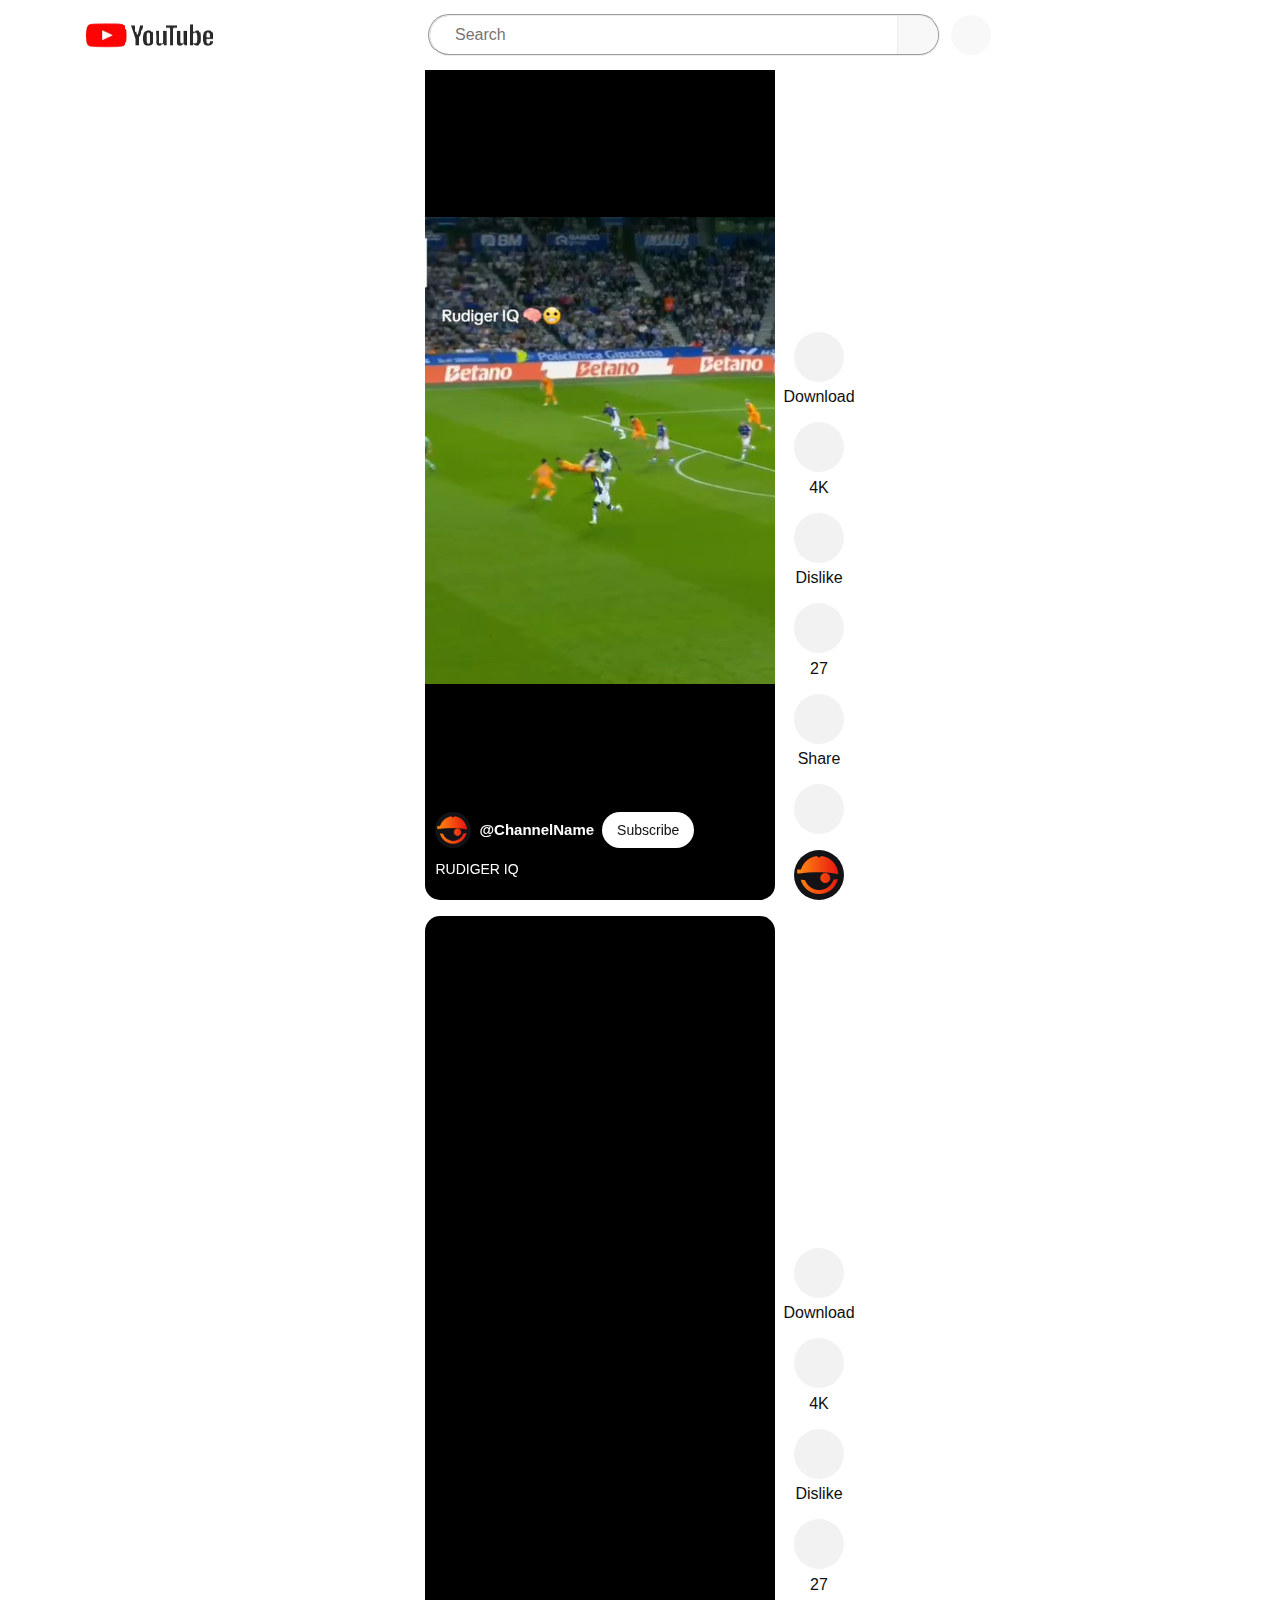
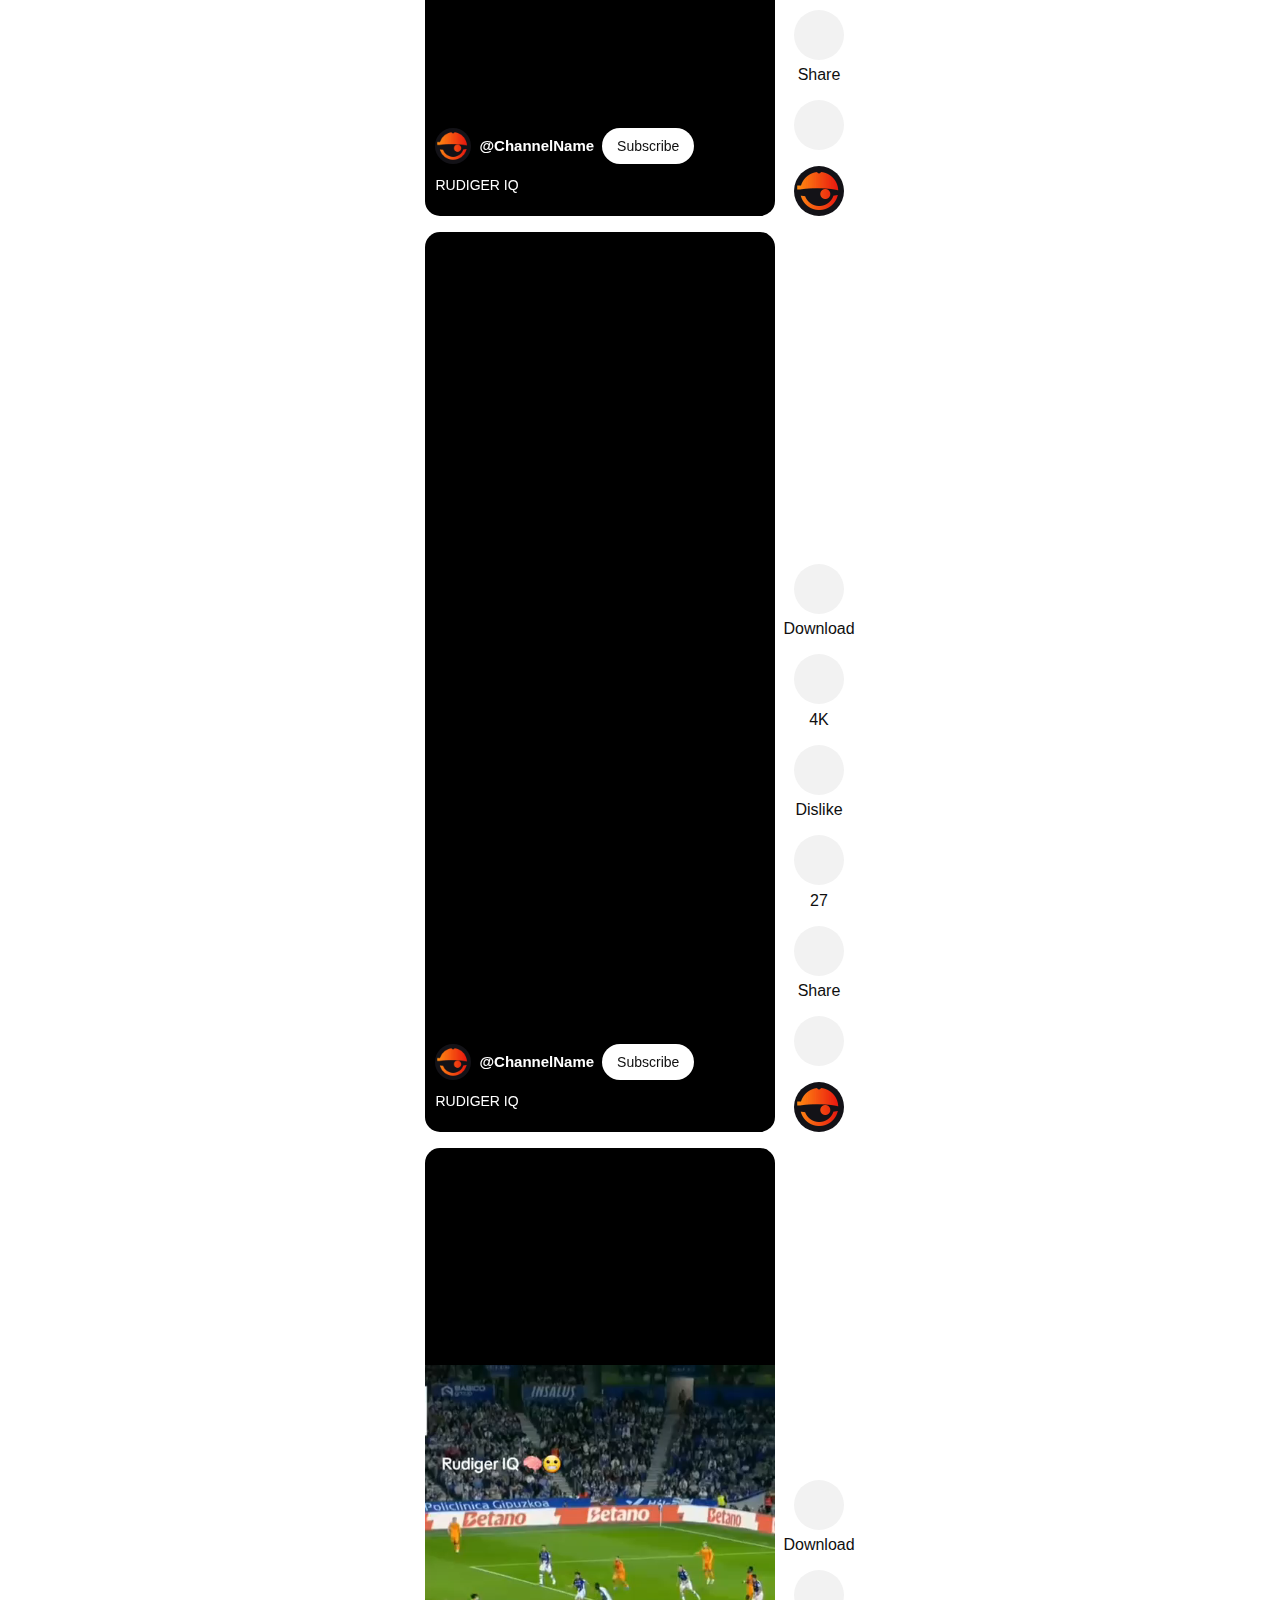
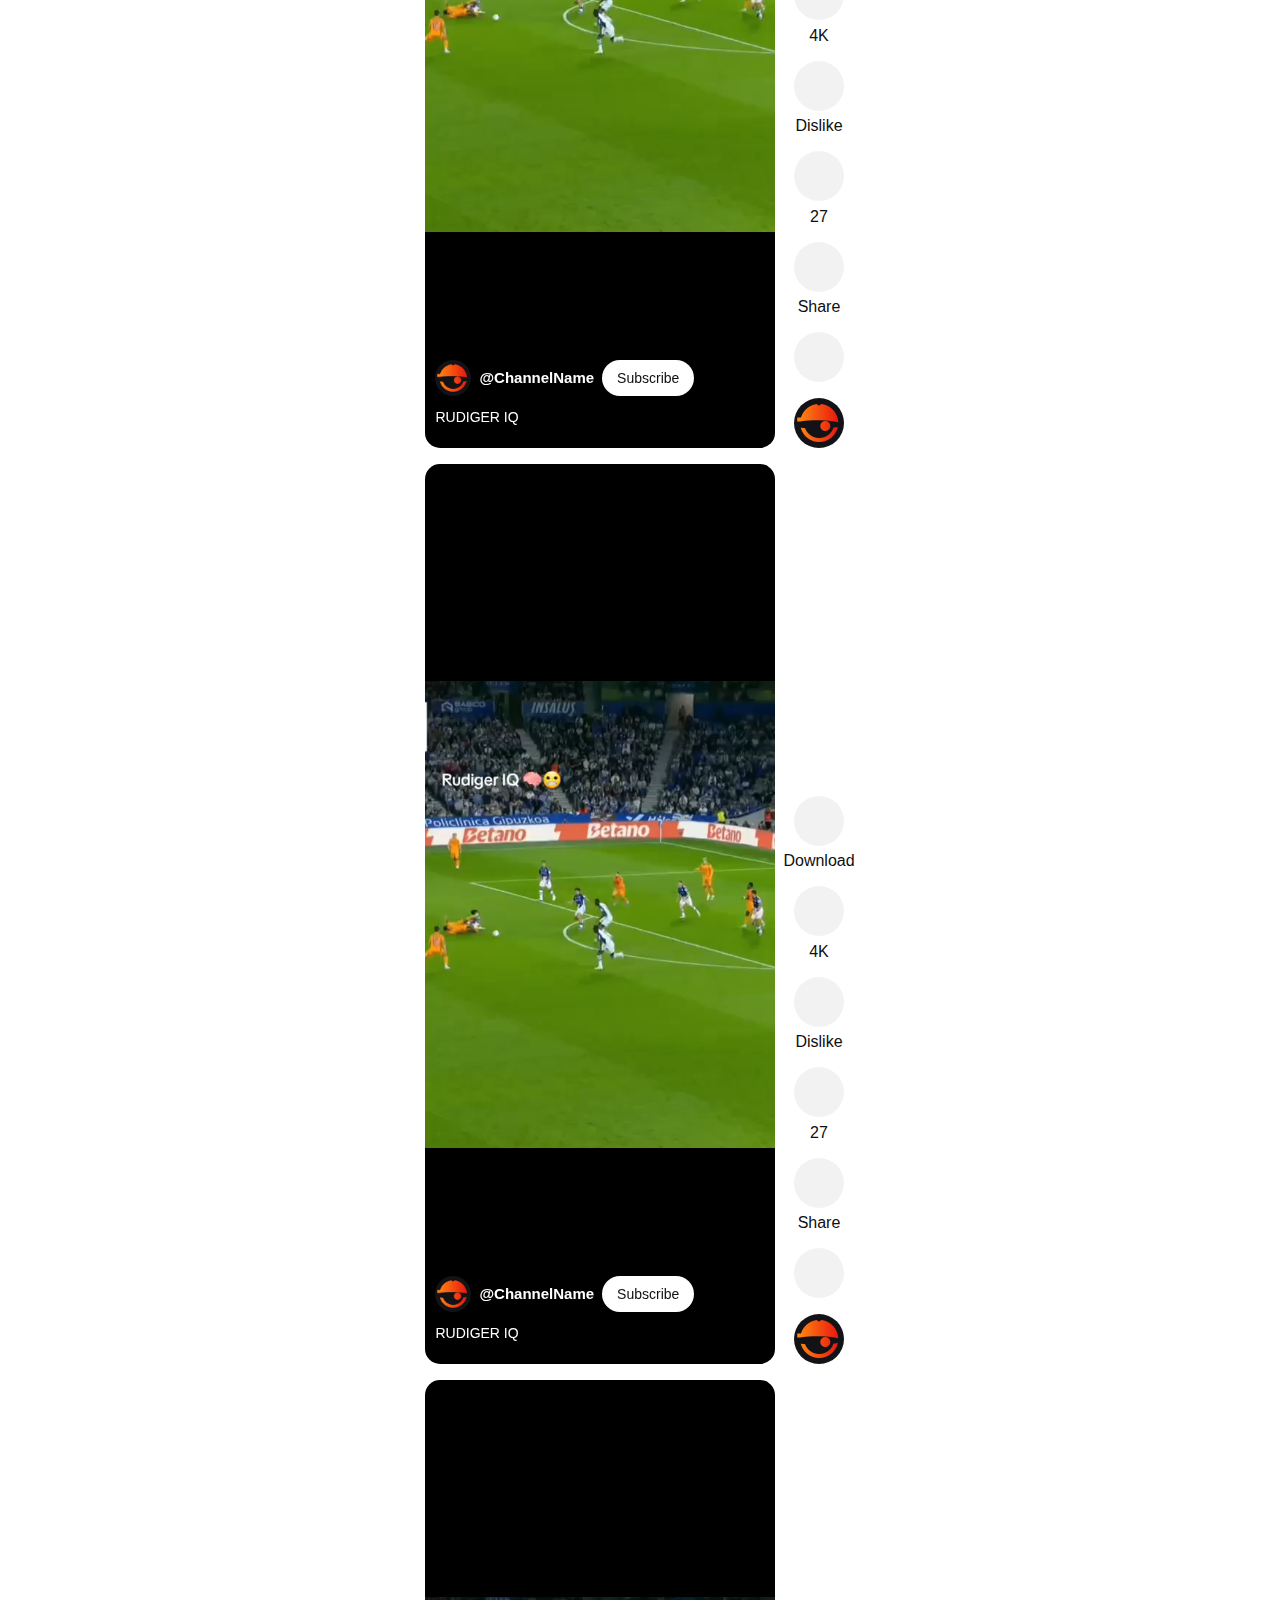
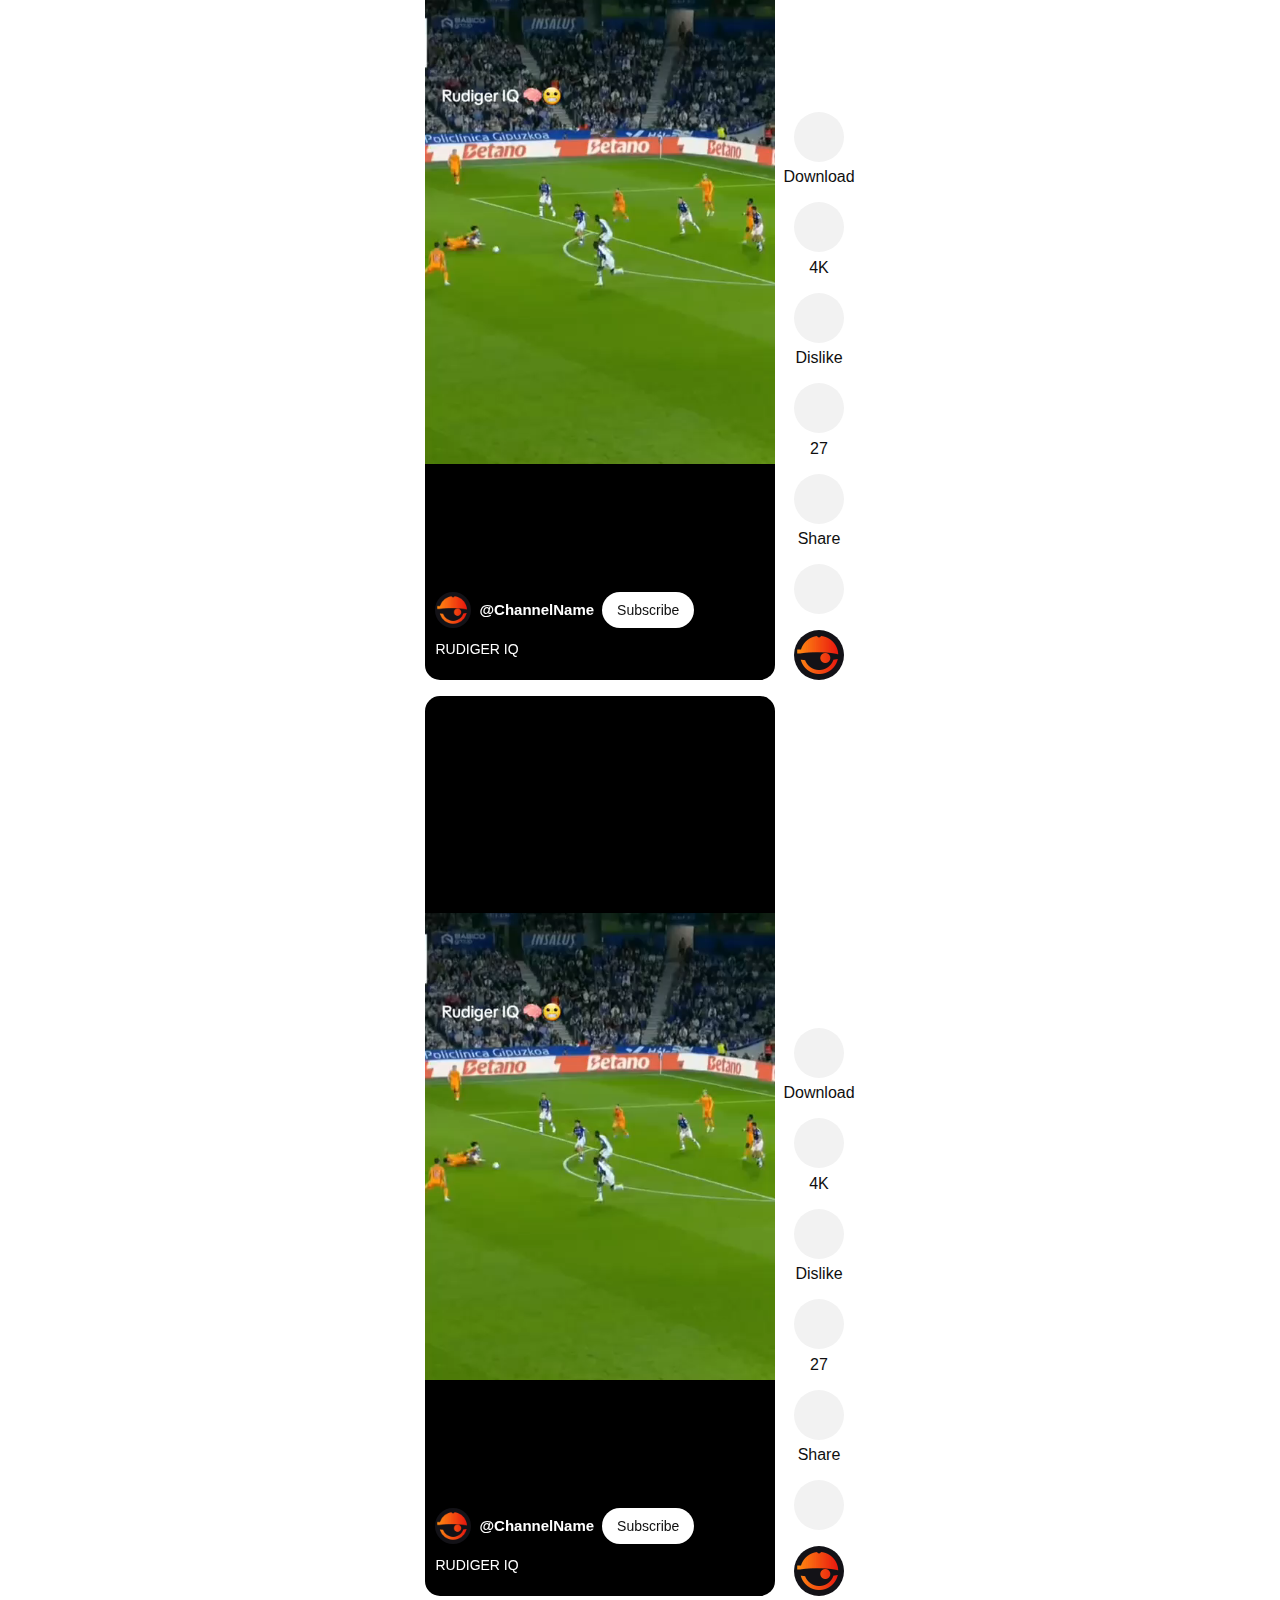
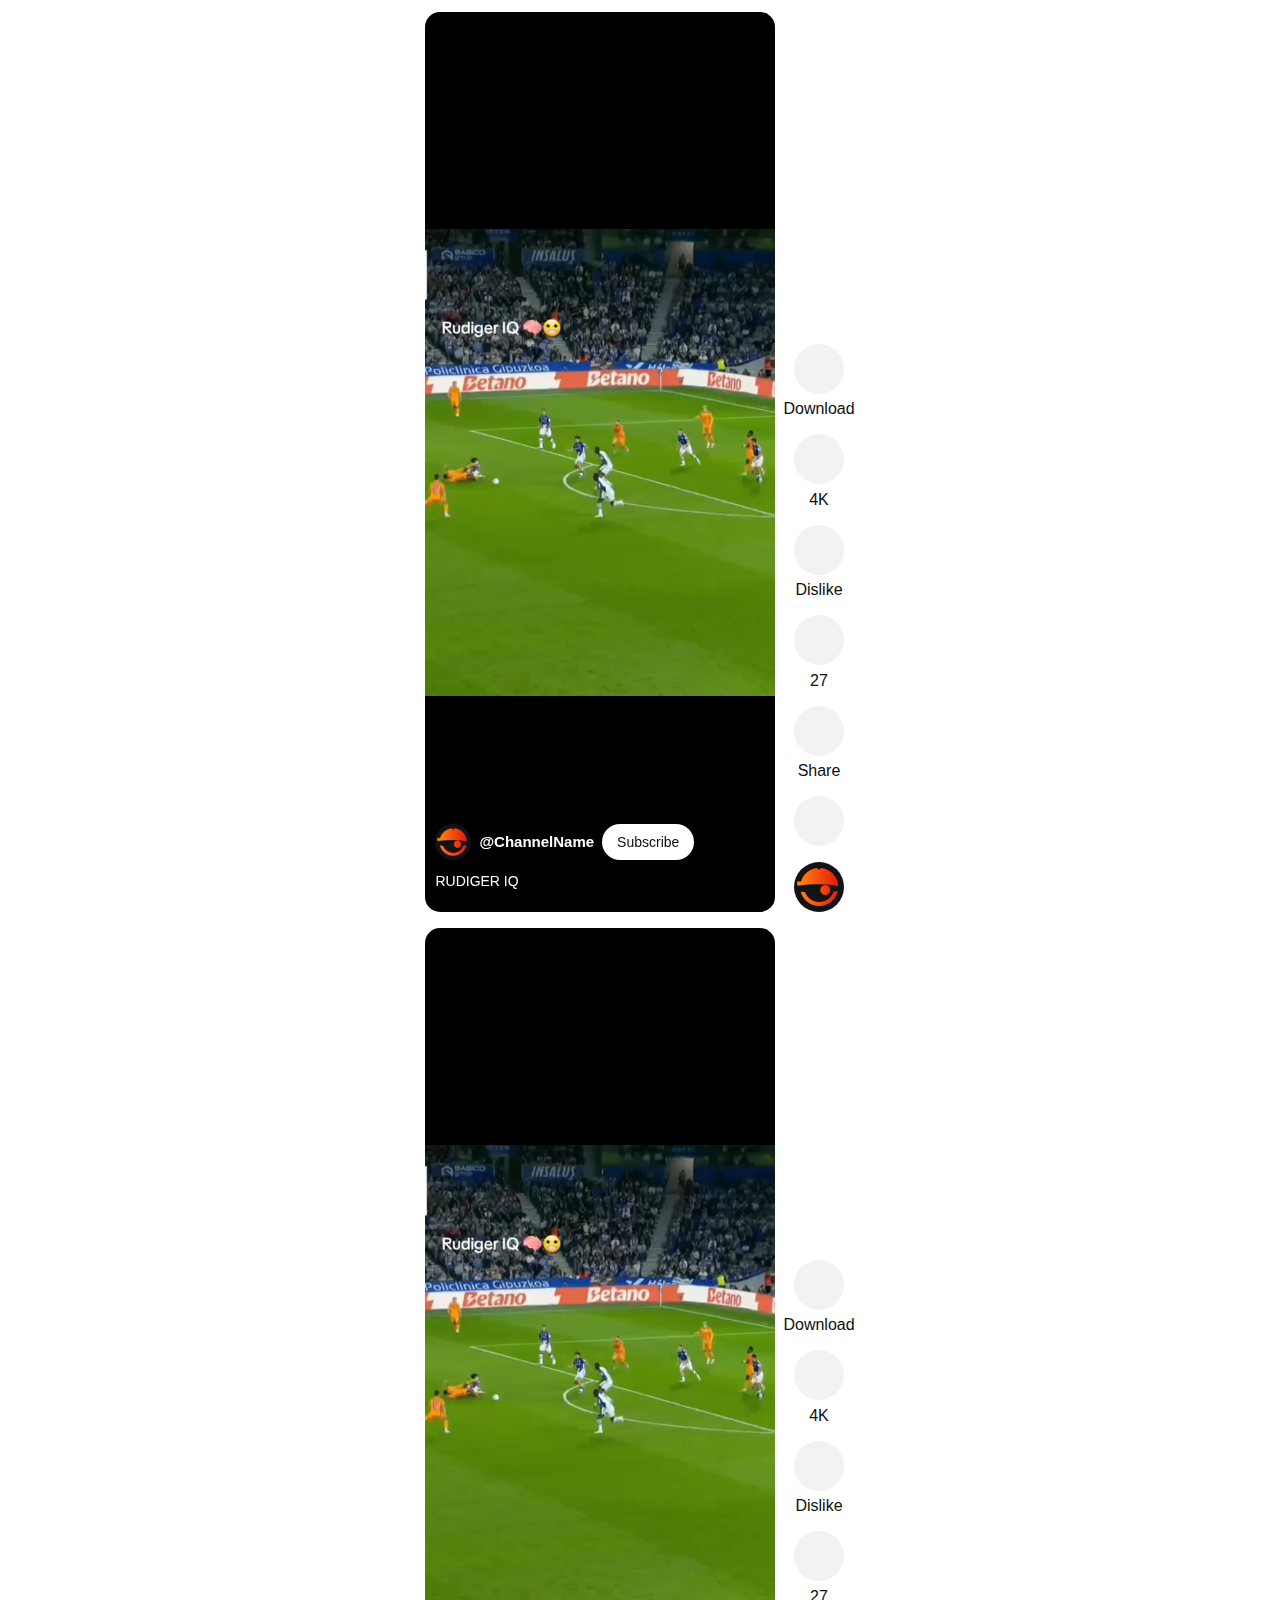
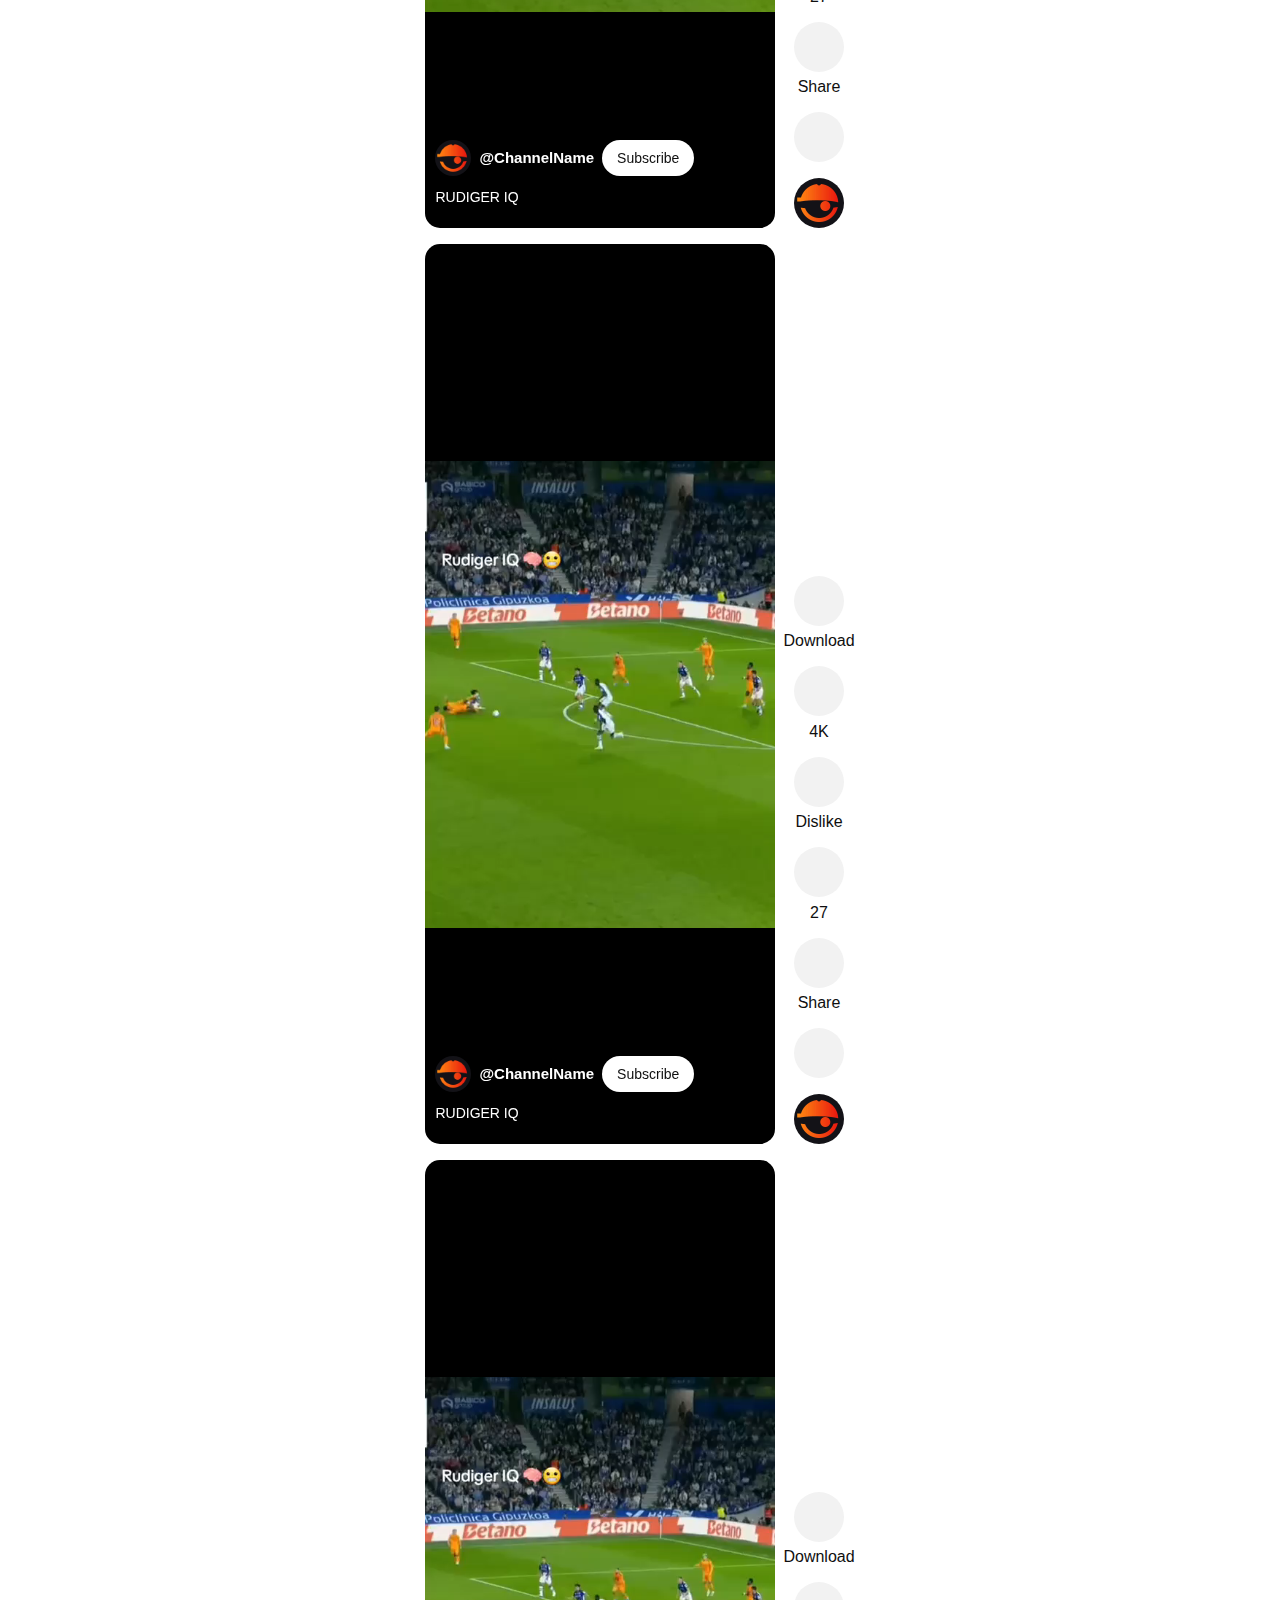
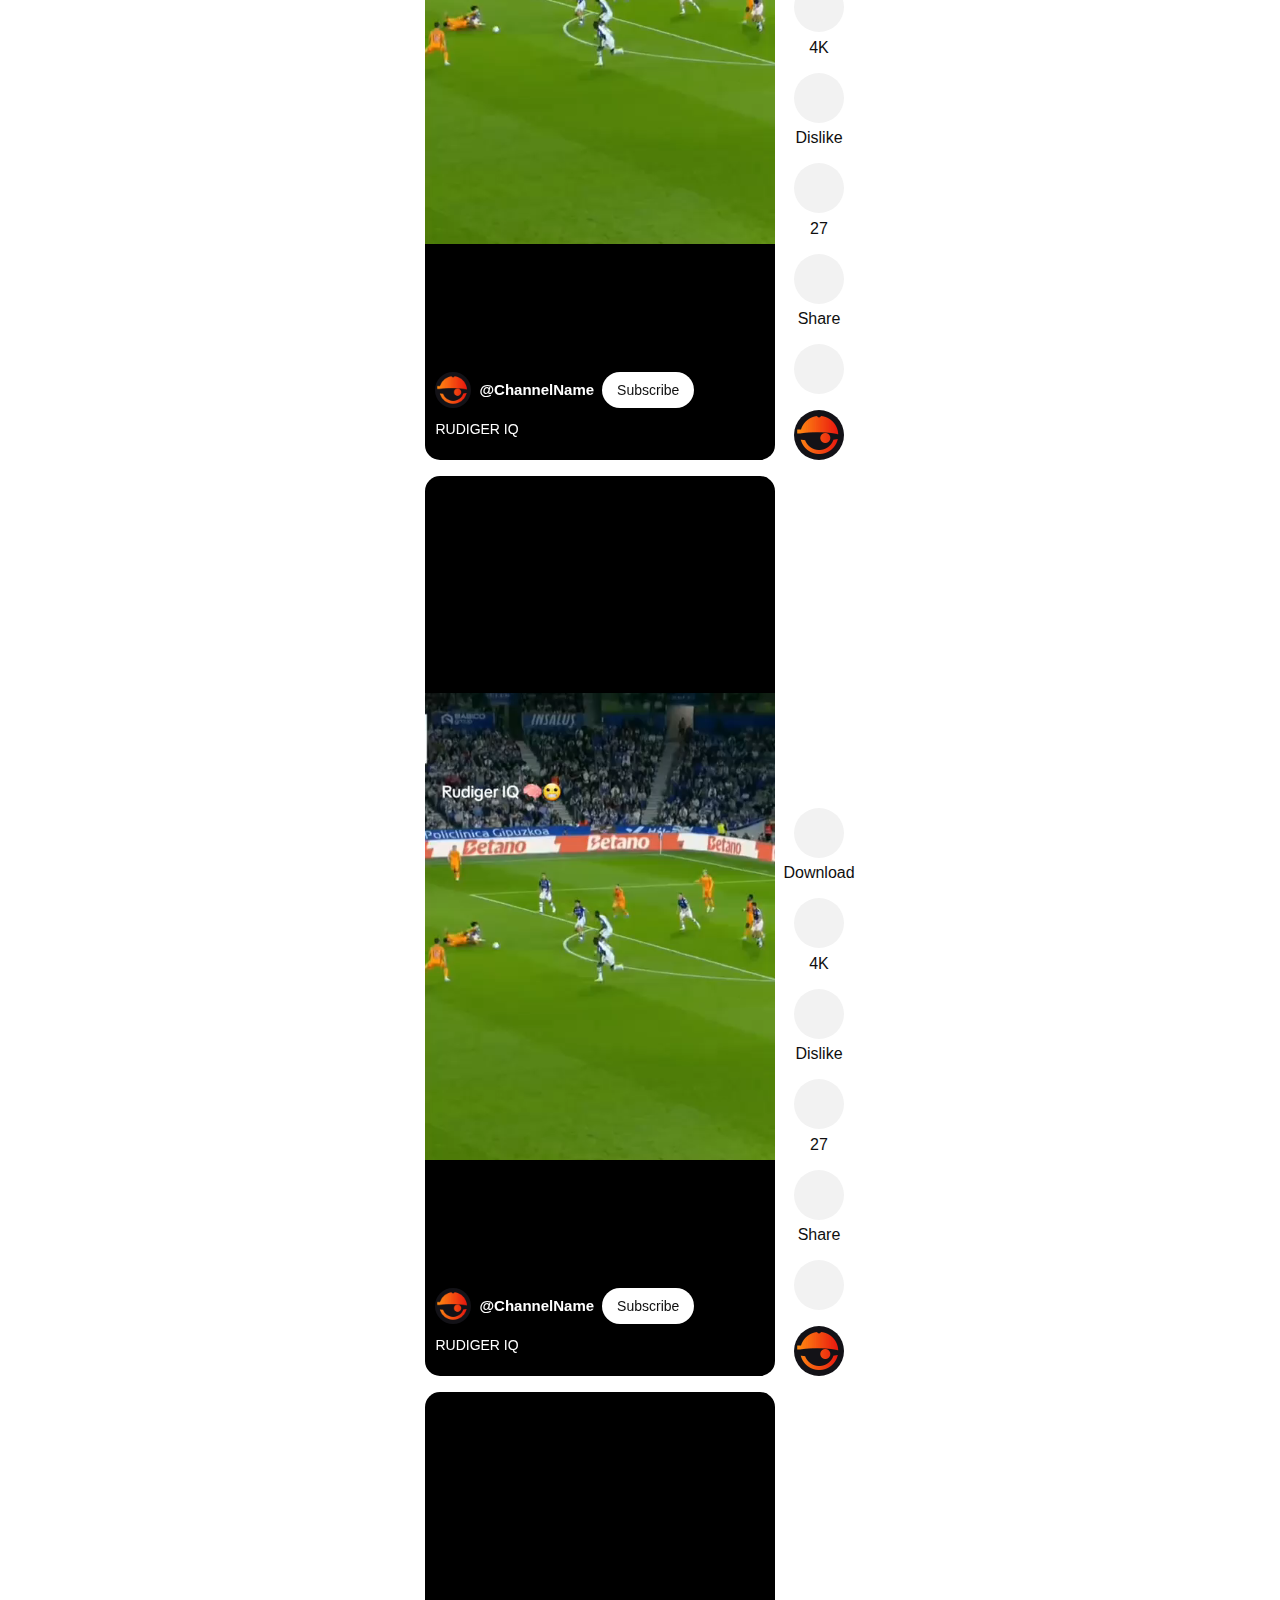
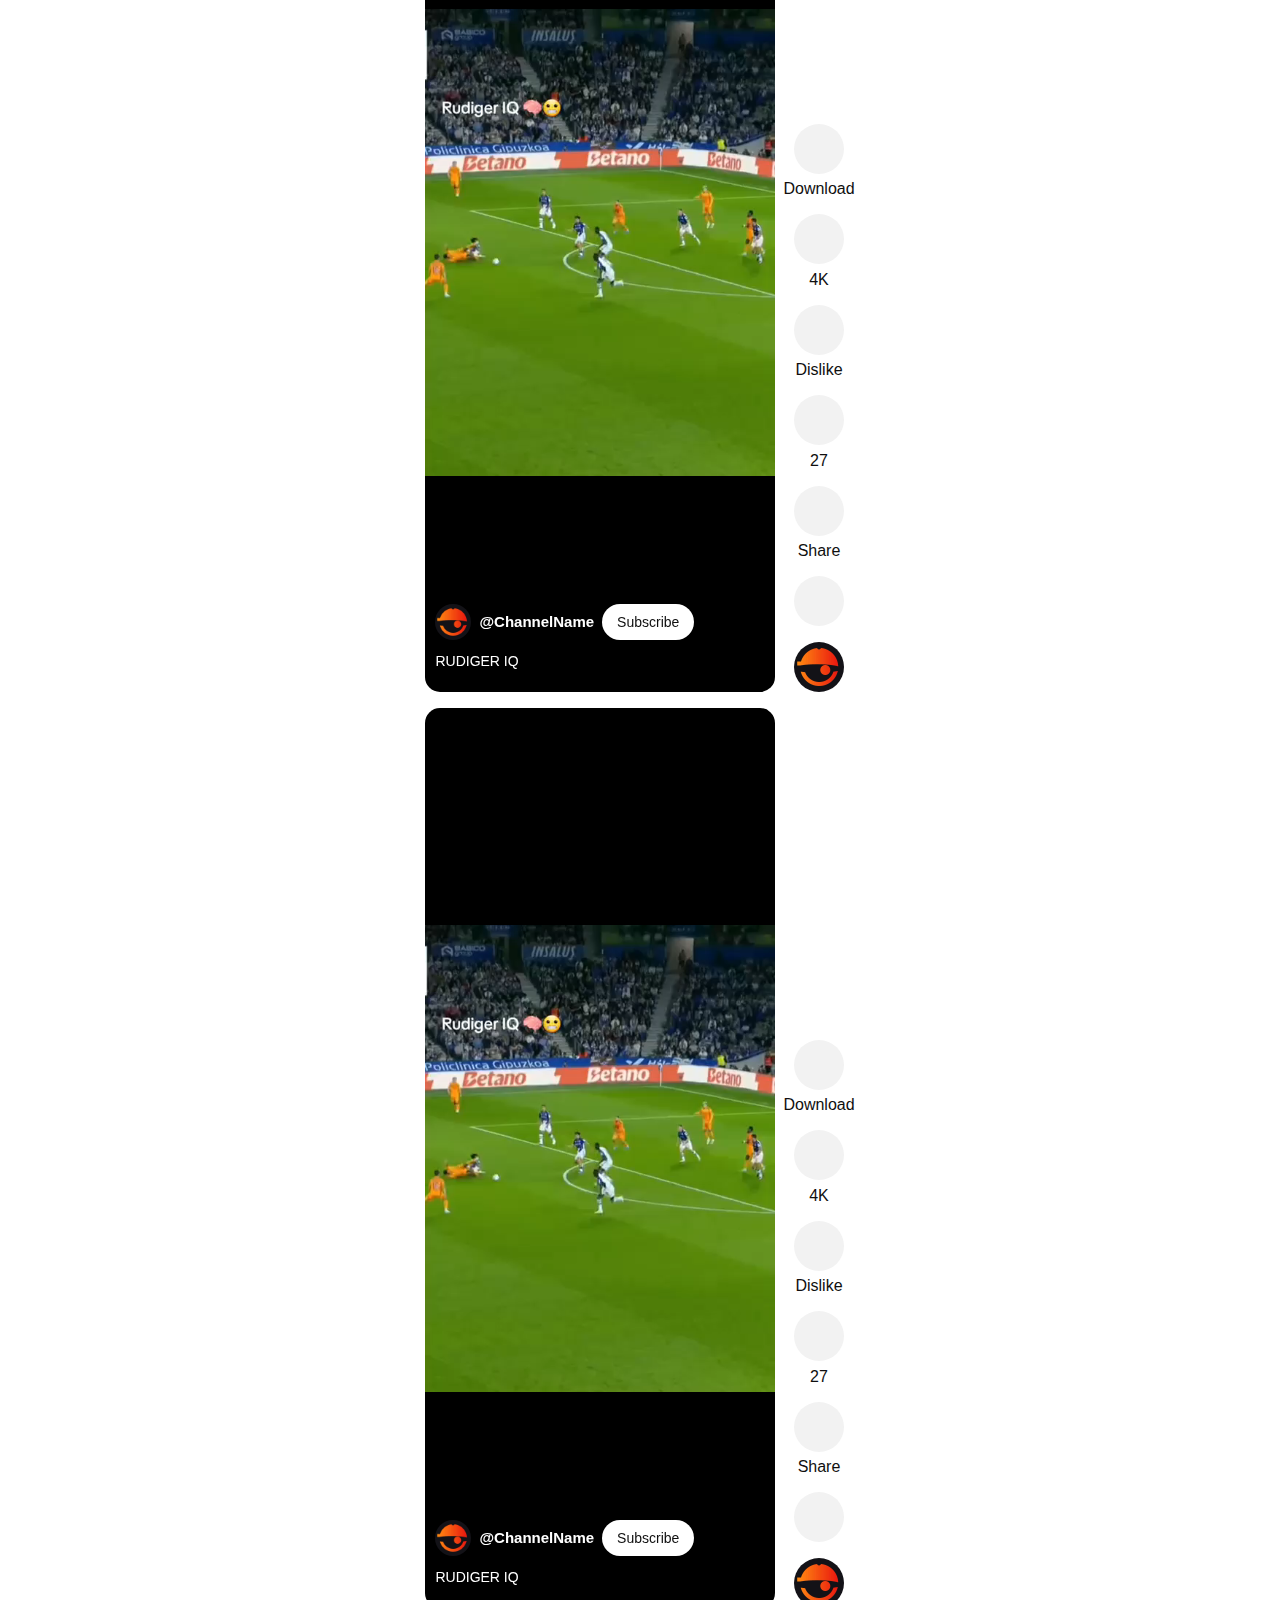
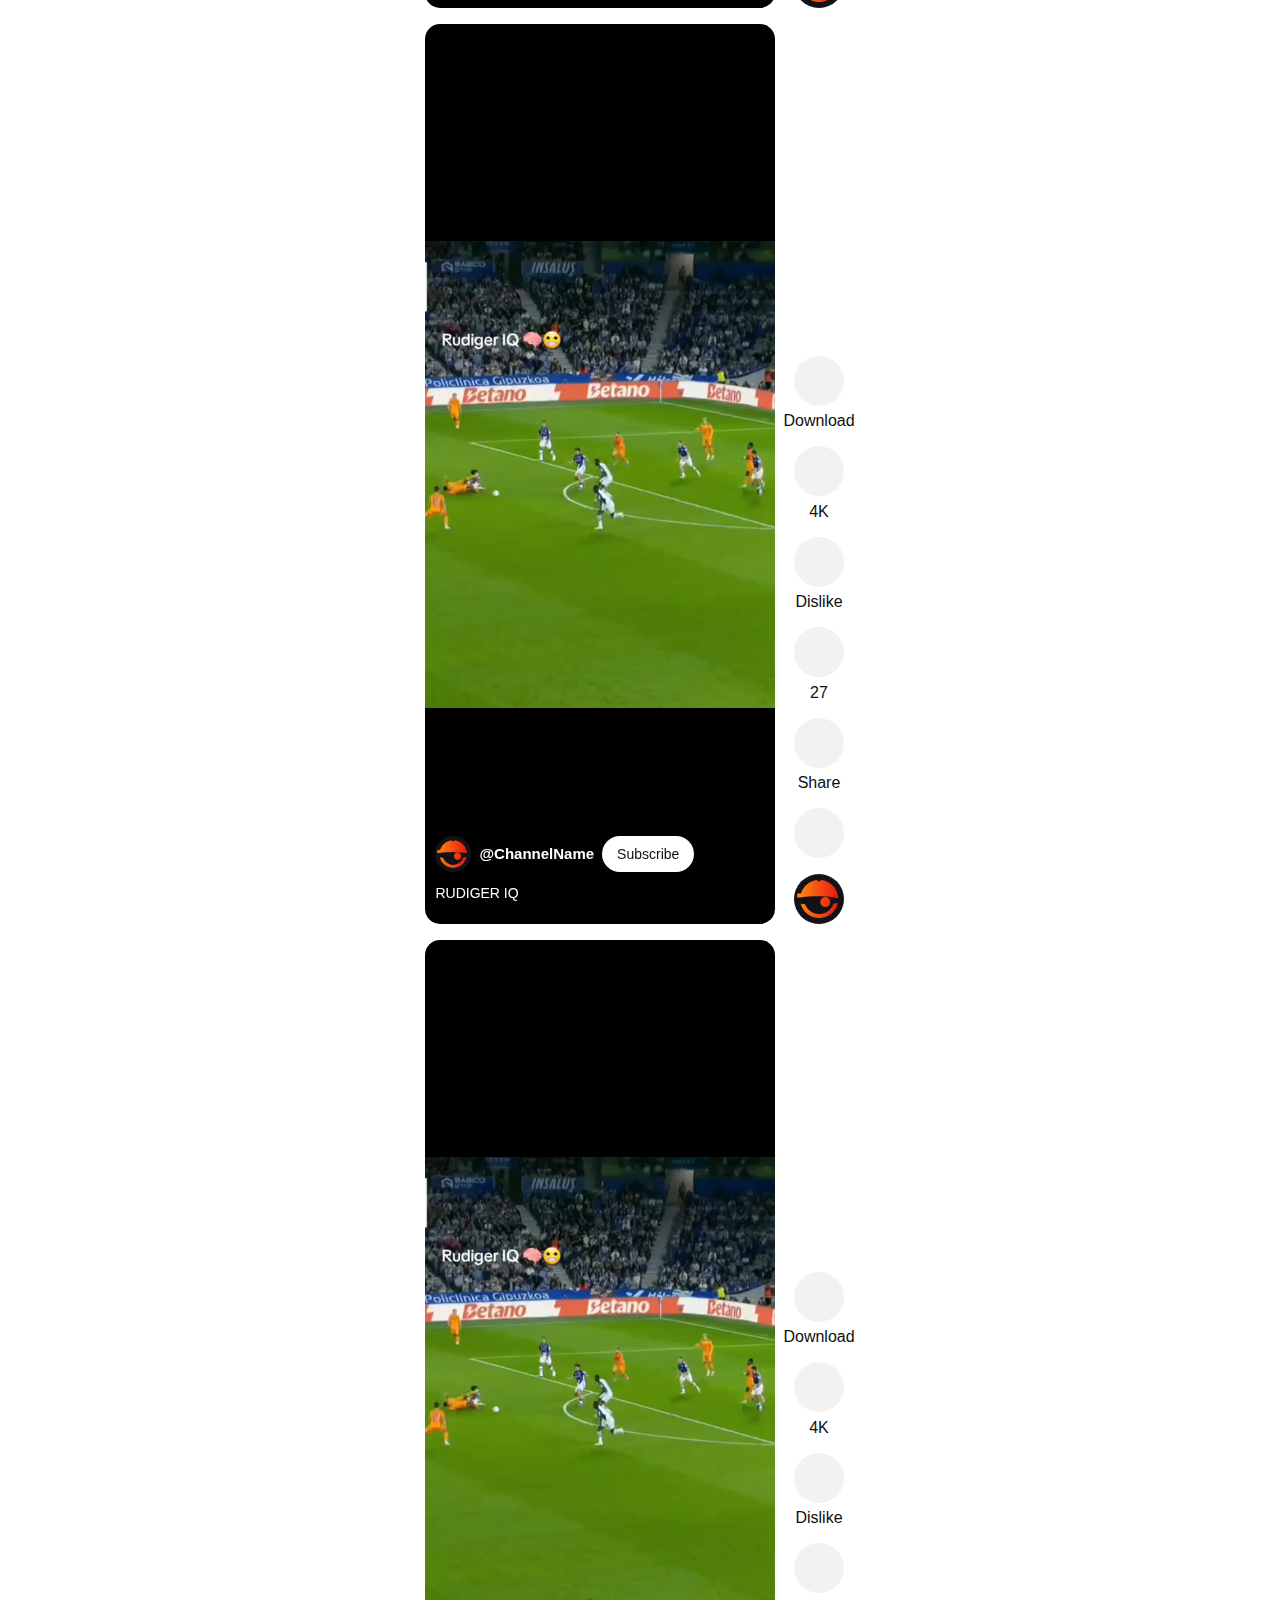
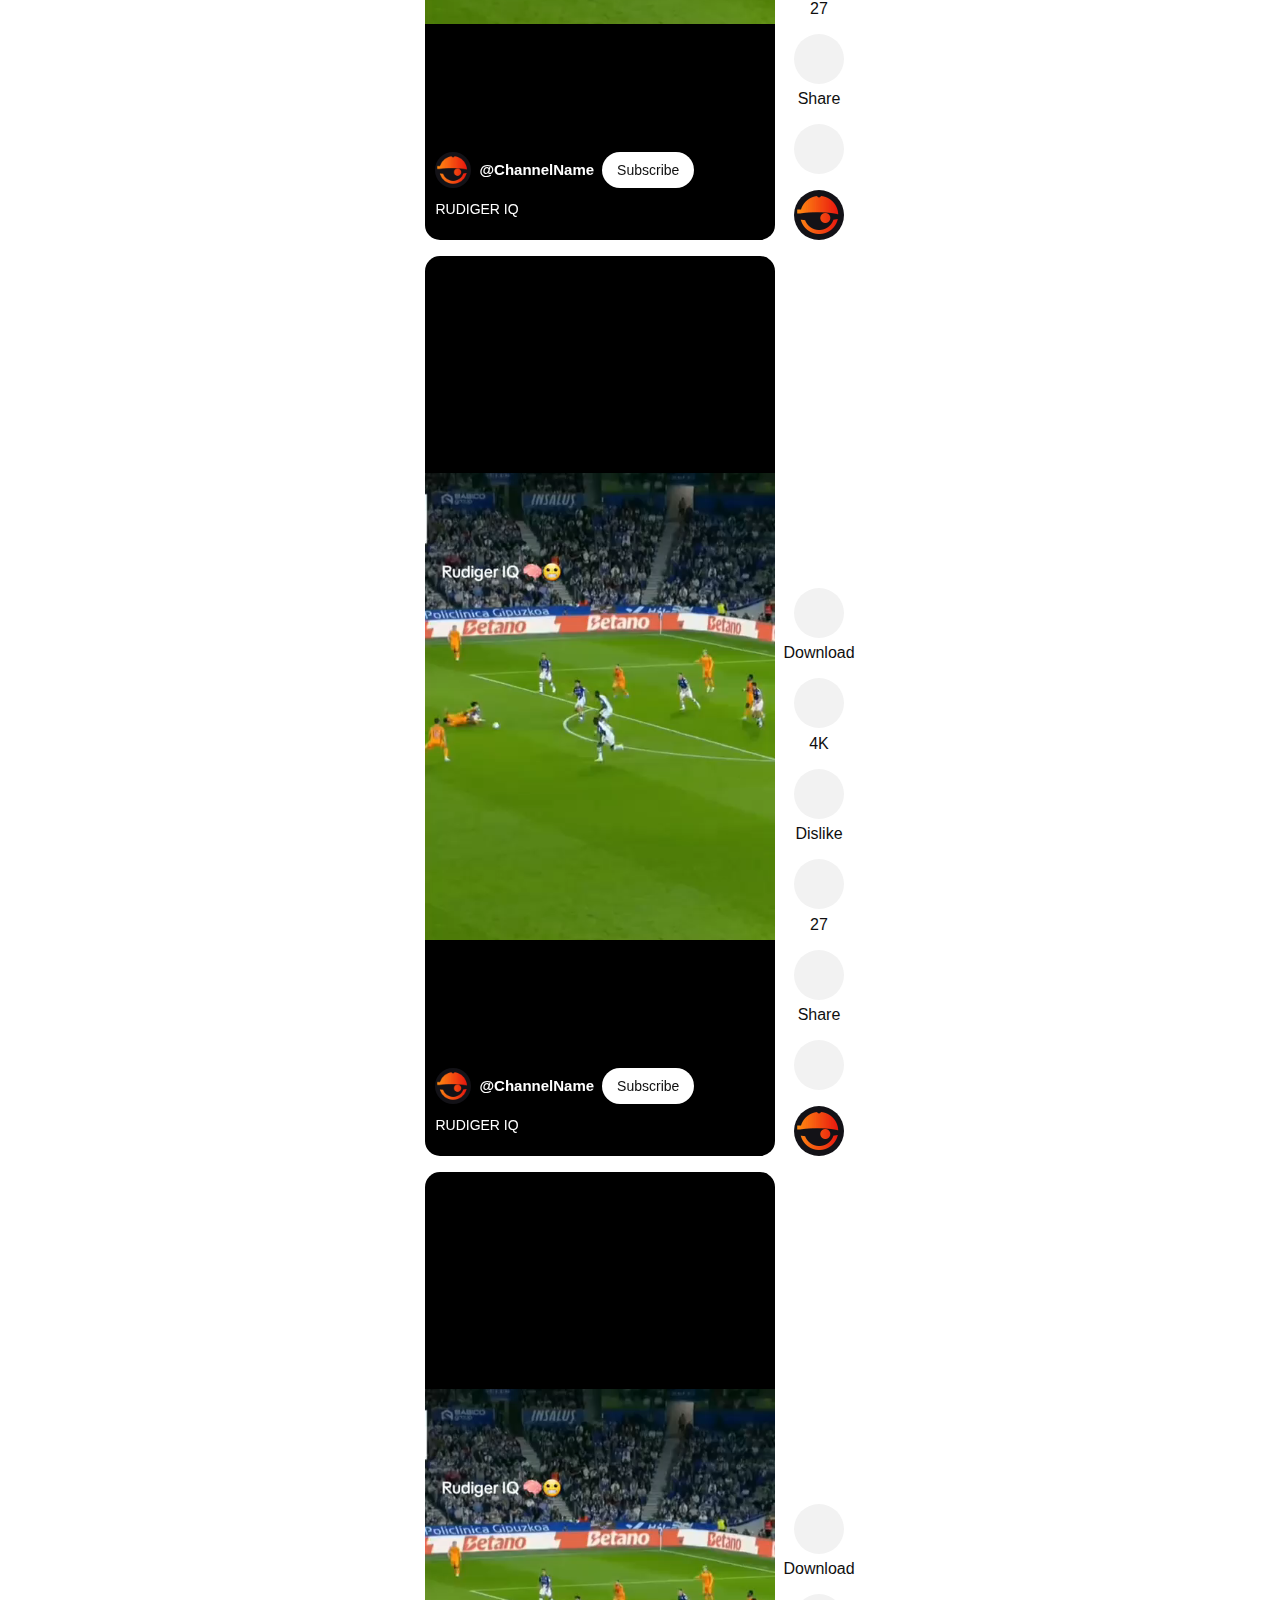
<file: pages/shorts-page.html>
<!DOCTYPE html>
<html lang="en">
<head>
    <meta charset="UTF-8">
    <meta name="viewport" content="width=device-width, initial-scale=1.0">
    <title>Document</title>
    <link rel="stylesheet" href="../styles/shorts-page.css">
    <link rel="stylesheet" href="https://cdnjs.cloudflare.com/ajax/libs/font-awesome/6.6.0/css/all.min.css" integrity="sha512-Kc323vGBEqzTmouAECnVceyQqyqdsSiqLQISBL29aUW4U/M7pSPA/gEUZQqv1cwx4OnYxTxve5UMg5GT6L4JJg==" crossorigin="anonymous" referrerpolicy="no-referrer" />
</head>
<body>
    <header class="first-header">
        <div class="sub-header1">
            <div class="logo-btn">
                <button class="bar-btn"><i class="fa-solid fa-bars"></i></button>
                <div class="youtube-logo">
                    <img src="../images/youtube logo.png" alt="">
                </div>
            </div>

            <div class="search-section">
                <form action="">
                    <input type="search" placeholder="Search">
                    <button class="search-btn"><i class="fa-solid fa-magnifying-glass"></i></button>
                </form>
                <button class="speaker-btn"><i class="fa-solid fa-microphone"></i></button>
            </div>

            <div class="notification">
                <button class="head-btn notify2" style="background-color: #f8f8f8;"><i class="fa-solid fa-magnifying-glass"></i></button>
                <button class="speaker-btn head-btn notify"><i class="fa-solid fa-microphone"></i></button>
                <button class="notify"><i class="fa-solid fa-video"></i></button>
                <button><i class="fa-regular fa-bell"></i></button>
                <a href="../pages/profile-page.html" class="user-btn" style="font-size: 30px;padding: 0;"><i class="fa-solid fa-circle-user"></i></a>
            </div>
        </div>
    </header>

    <section class="shorts-section">
            <div class="video-frame">
                <video loop autoplay muted src="../videos/WhatsApp Video 2024-09-15 at 14.19.11_0d4d24cb.mp4" ></video>

                <div class="video-article">
                    <div class="video-view">
                        <div class="profile-image">
                            <img src="../images/profile-image.jpg" alt="">
                        </div>
                        <a href="">@ChannelName</a>
                        <button>Subscribe</button>
                    </div>

                    <p>RUDIGER IQ</p>
                </div>
                <div class="btns-frame btns-phone">
                    <div>
                        <button><i class="fa-solid fa-thumbs-up"></i></button>
                        <span>4K</span>
                    </div>
                    <div>
                        <button><i class="fa-solid fa-thumbs-down"></i></button>
                        <span>Dislike</span>
                    </div>
                    <div>
                        <button><i class="fa-solid fa-message"></i></button>
                        <span>27</span>
                    </div>
                    <div>
                        <button><i class="fa-solid fa-share"></i></button>
                        <span>Share</span>
                    </div>
                    <div>
                        <button><i class="fa-solid fa-ellipsis-vertical"></i></button>
                    </div>
                    <div class="profile-image">
                        <img src="../images/profile-image.jpg" alt="">
                    </div>
                </div>
            </div>

            <div class="btns-frame btn-pc">
                <div>
                    <button><i class="fa-solid fa-arrow-down"></i></button>
                    <span>Download</span>
                </div>
                <div>
                    <button><i class="fa-solid fa-thumbs-up"></i></button>
                    <span>4K</span>
                </div>
                <div>
                    <button><i class="fa-solid fa-thumbs-down"></i></button>
                    <span>Dislike</span>
                </div>
                <div>
                    <button><i class="fa-solid fa-message"></i></button>
                    <span>27</span>
                </div>
                <div>
                    <button><i class="fa-solid fa-share"></i></button>
                    <span>Share</span>
                </div>
                <div>
                    <button><i class="fa-solid fa-ellipsis-vertical"></i></button>
                </div>
                <div class="profile-image">
                    <img src="../images/profile-image.jpg" alt="">
                </div>
            </div>
    </section>
    <section class="shorts-section">
        <div class="video-frame">
            <video src="../videos/WhatsApp Video 2024-09-15 at 14.19.11_0d4d24cb.mp4" autoplay muted loop></video>

            <div class="video-article">
                <div class="video-view">
                    <div class="profile-image">
                        <img src="../images/profile-image.jpg" alt="">
                    </div>
                    <a href="">@ChannelName</a>
                    <button>Subscribe</button>
                </div>

                <p>RUDIGER IQ</p>
            </div>
            <div class="btns-frame btns-phone">
                <div>
                    <button><i class="fa-solid fa-thumbs-up"></i></button>
                    <span>4K</span>
                </div>
                <div>
                    <button><i class="fa-solid fa-thumbs-down"></i></button>
                    <span>Dislike</span>
                </div>
                <div>
                    <button><i class="fa-solid fa-message"></i></button>
                    <span>27</span>
                </div>
                <div>
                    <button><i class="fa-solid fa-share"></i></button>
                    <span>Share</span>
                </div>
                <div>
                    <button><i class="fa-solid fa-ellipsis-vertical"></i></button>
                </div>
                <div class="profile-image">
                    <img src="../images/profile-image.jpg" alt="">
                </div>
            </div>
        </div>

        <div class="btns-frame btn-pc">
            <div>
                <button><i class="fa-solid fa-arrow-down"></i></button>
                <span>Download</span>
            </div>
            <div>
                <button><i class="fa-solid fa-thumbs-up"></i></button>
                <span>4K</span>
            </div>
            <div>
                <button><i class="fa-solid fa-thumbs-down"></i></button>
                <span>Dislike</span>
            </div>
            <div>
                <button><i class="fa-solid fa-message"></i></button>
                <span>27</span>
            </div>
            <div>
                <button><i class="fa-solid fa-share"></i></button>
                <span>Share</span>
            </div>
            <div>
                <button><i class="fa-solid fa-ellipsis-vertical"></i></button>
            </div>
            <div class="profile-image">
                <img src="../images/profile-image.jpg" alt="">
            </div>
        </div>
    </section>
    <section class="shorts-section">
        <div class="video-frame">
            <video src="../videos/WhatsApp Video 2024-09-15 at 14.19.11_0d4d24cb.mp4" muted autoplay loop></video>

            <div class="video-article">
                <div class="video-view">
                    <div class="profile-image">
                        <img src="../images/profile-image.jpg" alt="">
                    </div>
                    <a href="">@ChannelName</a>
                    <button>Subscribe</button>
                </div>

                <p>RUDIGER IQ</p>
            </div>
            <div class="btns-frame btns-phone">
                <div>
                    <button><i class="fa-solid fa-thumbs-up"></i></button>
                    <span>4K</span>
                </div>
                <div>
                    <button><i class="fa-solid fa-thumbs-down"></i></button>
                    <span>Dislike</span>
                </div>
                <div>
                    <button><i class="fa-solid fa-message"></i></button>
                    <span>27</span>
                </div>
                <div>
                    <button><i class="fa-solid fa-share"></i></button>
                    <span>Share</span>
                </div>
                <div>
                    <button><i class="fa-solid fa-ellipsis-vertical"></i></button>
                </div>
                <div class="profile-image">
                    <img src="../images/profile-image.jpg" alt="">
                </div>
            </div>
        </div>

        <div class="btns-frame btn-pc">
            <div>
                <button><i class="fa-solid fa-arrow-down"></i></button>
                <span>Download</span>
            </div>
            <div>
                <button><i class="fa-solid fa-thumbs-up"></i></button>
                <span>4K</span>
            </div>
            <div>
                <button><i class="fa-solid fa-thumbs-down"></i></button>
                <span>Dislike</span>
            </div>
            <div>
                <button><i class="fa-solid fa-message"></i></button>
                <span>27</span>
            </div>
            <div>
                <button><i class="fa-solid fa-share"></i></button>
                <span>Share</span>
            </div>
            <div>
                <button><i class="fa-solid fa-ellipsis-vertical"></i></button>
            </div>
            <div class="profile-image">
                <img src="../images/profile-image.jpg" alt="">
            </div>
        </div>
    </section>
    <section class="shorts-section">
            <div class="video-frame">
                <video loop autoplay src="../videos/WhatsApp Video 2024-09-15 at 14.19.11_0d4d24cb.mp4" muted ></video>

                <div class="video-article">
                    <div class="video-view">
                        <div class="profile-image">
                            <img src="../images/profile-image.jpg" alt="">
                        </div>
                        <a href="">@ChannelName</a>
                        <button>Subscribe</button>
                    </div>

                    <p>RUDIGER IQ</p>
                </div>
                <div class="btns-frame btns-phone">
                    <div>
                        <button><i class="fa-solid fa-thumbs-up"></i></button>
                        <span>4K</span>
                    </div>
                    <div>
                        <button><i class="fa-solid fa-thumbs-down"></i></button>
                        <span>Dislike</span>
                    </div>
                    <div>
                        <button><i class="fa-solid fa-message"></i></button>
                        <span>27</span>
                    </div>
                    <div>
                        <button><i class="fa-solid fa-share"></i></button>
                        <span>Share</span>
                    </div>
                    <div>
                        <button><i class="fa-solid fa-ellipsis-vertical"></i></button>
                    </div>
                    <div class="profile-image">
                        <img src="../images/profile-image.jpg" alt="">
                    </div>
                </div>
            </div>

            <div class="btns-frame btn-pc">
                <div>
                    <button><i class="fa-solid fa-arrow-down"></i></button>
                    <span>Download</span>
                </div>
                <div>
                    <button><i class="fa-solid fa-thumbs-up"></i></button>
                    <span>4K</span>
                </div>
                <div>
                    <button><i class="fa-solid fa-thumbs-down"></i></button>
                    <span>Dislike</span>
                </div>
                <div>
                    <button><i class="fa-solid fa-message"></i></button>
                    <span>27</span>
                </div>
                <div>
                    <button><i class="fa-solid fa-share"></i></button>
                    <span>Share</span>
                </div>
                <div>
                    <button><i class="fa-solid fa-ellipsis-vertical"></i></button>
                </div>
                <div class="profile-image">
                    <img src="../images/profile-image.jpg" alt="">
                </div>
            </div>
    </section>
    <section class="shorts-section">
        <div class="video-frame">
            <video src="../videos/WhatsApp Video 2024-09-15 at 14.19.11_0d4d24cb.mp4" autoplay muted loop></video>

            <div class="video-article">
                <div class="video-view">
                    <div class="profile-image">
                        <img src="../images/profile-image.jpg" alt="">
                    </div>
                    <a href="">@ChannelName</a>
                    <button>Subscribe</button>
                </div>

                <p>RUDIGER IQ</p>
            </div>
            <div class="btns-frame btns-phone">
                <div>
                    <button><i class="fa-solid fa-thumbs-up"></i></button>
                    <span>4K</span>
                </div>
                <div>
                    <button><i class="fa-solid fa-thumbs-down"></i></button>
                    <span>Dislike</span>
                </div>
                <div>
                    <button><i class="fa-solid fa-message"></i></button>
                    <span>27</span>
                </div>
                <div>
                    <button><i class="fa-solid fa-share"></i></button>
                    <span>Share</span>
                </div>
                <div>
                    <button><i class="fa-solid fa-ellipsis-vertical"></i></button>
                </div>
                <div class="profile-image">
                    <img src="../images/profile-image.jpg" alt="">
                </div>
            </div>
        </div>

        <div class="btns-frame btn-pc">
            <div>
                <button><i class="fa-solid fa-arrow-down"></i></button>
                <span>Download</span>
            </div>
            <div>
                <button><i class="fa-solid fa-thumbs-up"></i></button>
                <span>4K</span>
            </div>
            <div>
                <button><i class="fa-solid fa-thumbs-down"></i></button>
                <span>Dislike</span>
            </div>
            <div>
                <button><i class="fa-solid fa-message"></i></button>
                <span>27</span>
            </div>
            <div>
                <button><i class="fa-solid fa-share"></i></button>
                <span>Share</span>
            </div>
            <div>
                <button><i class="fa-solid fa-ellipsis-vertical"></i></button>
            </div>
            <div class="profile-image">
                <img src="../images/profile-image.jpg" alt="">
            </div>
        </div>
    </section>
    <section class="shorts-section">
        <div class="video-frame">
            <video src="../videos/WhatsApp Video 2024-09-15 at 14.19.11_0d4d24cb.mp4" muted autoplay loop></video>

            <div class="video-article">
                <div class="video-view">
                    <div class="profile-image">
                        <img src="../images/profile-image.jpg" alt="">
                    </div>
                    <a href="">@ChannelName</a>
                    <button>Subscribe</button>
                </div>

                <p>RUDIGER IQ</p>
            </div>
            <div class="btns-frame btns-phone">
                <div>
                    <button><i class="fa-solid fa-thumbs-up"></i></button>
                    <span>4K</span>
                </div>
                <div>
                    <button><i class="fa-solid fa-thumbs-down"></i></button>
                    <span>Dislike</span>
                </div>
                <div>
                    <button><i class="fa-solid fa-message"></i></button>
                    <span>27</span>
                </div>
                <div>
                    <button><i class="fa-solid fa-share"></i></button>
                    <span>Share</span>
                </div>
                <div>
                    <button><i class="fa-solid fa-ellipsis-vertical"></i></button>
                </div>
                <div class="profile-image">
                    <img src="../images/profile-image.jpg" alt="">
                </div>
            </div>
        </div>

        <div class="btns-frame btn-pc">
            <div>
                <button><i class="fa-solid fa-arrow-down"></i></button>
                <span>Download</span>
            </div>
            <div>
                <button><i class="fa-solid fa-thumbs-up"></i></button>
                <span>4K</span>
            </div>
            <div>
                <button><i class="fa-solid fa-thumbs-down"></i></button>
                <span>Dislike</span>
            </div>
            <div>
                <button><i class="fa-solid fa-message"></i></button>
                <span>27</span>
            </div>
            <div>
                <button><i class="fa-solid fa-share"></i></button>
                <span>Share</span>
            </div>
            <div>
                <button><i class="fa-solid fa-ellipsis-vertical"></i></button>
            </div>
            <div class="profile-image">
                <img src="../images/profile-image.jpg" alt="">
            </div>
        </div>
    </section>
    <section class="shorts-section">
            <div class="video-frame">
                <video loop autoplay muted src="../videos/WhatsApp Video 2024-09-15 at 14.19.11_0d4d24cb.mp4" ></video>

                <div class="video-article">
                    <div class="video-view">
                        <div class="profile-image">
                            <img src="../images/profile-image.jpg" alt="">
                        </div>
                        <a href="">@ChannelName</a>
                        <button>Subscribe</button>
                    </div>

                    <p>RUDIGER IQ</p>
                </div>
                <div class="btns-frame btns-phone">
                    <div>
                        <button><i class="fa-solid fa-thumbs-up"></i></button>
                        <span>4K</span>
                    </div>
                    <div>
                        <button><i class="fa-solid fa-thumbs-down"></i></button>
                        <span>Dislike</span>
                    </div>
                    <div>
                        <button><i class="fa-solid fa-message"></i></button>
                        <span>27</span>
                    </div>
                    <div>
                        <button><i class="fa-solid fa-share"></i></button>
                        <span>Share</span>
                    </div>
                    <div>
                        <button><i class="fa-solid fa-ellipsis-vertical"></i></button>
                    </div>
                    <div class="profile-image">
                        <img src="../images/profile-image.jpg" alt="">
                    </div>
                </div>
            </div>

            <div class="btns-frame btn-pc">
                <div>
                    <button><i class="fa-solid fa-arrow-down"></i></button>
                    <span>Download</span>
                </div>
                <div>
                    <button><i class="fa-solid fa-thumbs-up"></i></button>
                    <span>4K</span>
                </div>
                <div>
                    <button><i class="fa-solid fa-thumbs-down"></i></button>
                    <span>Dislike</span>
                </div>
                <div>
                    <button><i class="fa-solid fa-message"></i></button>
                    <span>27</span>
                </div>
                <div>
                    <button><i class="fa-solid fa-share"></i></button>
                    <span>Share</span>
                </div>
                <div>
                    <button><i class="fa-solid fa-ellipsis-vertical"></i></button>
                </div>
                <div class="profile-image">
                    <img src="../images/profile-image.jpg" alt="">
                </div>
            </div>
    </section>
    <section class="shorts-section">
        <div class="video-frame">
            <video src="../videos/WhatsApp Video 2024-09-15 at 14.19.11_0d4d24cb.mp4" muted autoplay loop></video>

            <div class="video-article">
                <div class="video-view">
                    <div class="profile-image">
                        <img src="../images/profile-image.jpg" alt="">
                    </div>
                    <a href="">@ChannelName</a>
                    <button>Subscribe</button>
                </div>

                <p>RUDIGER IQ</p>
            </div>
            <div class="btns-frame btns-phone">
                <div>
                    <button><i class="fa-solid fa-thumbs-up"></i></button>
                    <span>4K</span>
                </div>
                <div>
                    <button><i class="fa-solid fa-thumbs-down"></i></button>
                    <span>Dislike</span>
                </div>
                <div>
                    <button><i class="fa-solid fa-message"></i></button>
                    <span>27</span>
                </div>
                <div>
                    <button><i class="fa-solid fa-share"></i></button>
                    <span>Share</span>
                </div>
                <div>
                    <button><i class="fa-solid fa-ellipsis-vertical"></i></button>
                </div>
                <div class="profile-image">
                    <img src="../images/profile-image.jpg" alt="">
                </div>
            </div>
        </div>

        <div class="btns-frame btn-pc">
            <div>
                <button><i class="fa-solid fa-arrow-down"></i></button>
                <span>Download</span>
            </div>
            <div>
                <button><i class="fa-solid fa-thumbs-up"></i></button>
                <span>4K</span>
            </div>
            <div>
                <button><i class="fa-solid fa-thumbs-down"></i></button>
                <span>Dislike</span>
            </div>
            <div>
                <button><i class="fa-solid fa-message"></i></button>
                <span>27</span>
            </div>
            <div>
                <button><i class="fa-solid fa-share"></i></button>
                <span>Share</span>
            </div>
            <div>
                <button><i class="fa-solid fa-ellipsis-vertical"></i></button>
            </div>
            <div class="profile-image">
                <img src="../images/profile-image.jpg" alt="">
            </div>
        </div>
    </section>
    <section class="shorts-section">
        <div class="video-frame">
            <video src="../videos/WhatsApp Video 2024-09-15 at 14.19.11_0d4d24cb.mp4" muted autoplay loop></video>

            <div class="video-article">
                <div class="video-view">
                    <div class="profile-image">
                        <img src="../images/profile-image.jpg" alt="">
                    </div>
                    <a href="">@ChannelName</a>
                    <button>Subscribe</button>
                </div>

                <p>RUDIGER IQ</p>
            </div>
            <div class="btns-frame btns-phone">
                <div>
                    <button><i class="fa-solid fa-thumbs-up"></i></button>
                    <span>4K</span>
                </div>
                <div>
                    <button><i class="fa-solid fa-thumbs-down"></i></button>
                    <span>Dislike</span>
                </div>
                <div>
                    <button><i class="fa-solid fa-message"></i></button>
                    <span>27</span>
                </div>
                <div>
                    <button><i class="fa-solid fa-share"></i></button>
                    <span>Share</span>
                </div>
                <div>
                    <button><i class="fa-solid fa-ellipsis-vertical"></i></button>
                </div>
                <div class="profile-image">
                    <img src="../images/profile-image.jpg" alt="">
                </div>
            </div>
        </div>

        <div class="btns-frame btn-pc">
            <div>
                <button><i class="fa-solid fa-arrow-down"></i></button>
                <span>Download</span>
            </div>
            <div>
                <button><i class="fa-solid fa-thumbs-up"></i></button>
                <span>4K</span>
            </div>
            <div>
                <button><i class="fa-solid fa-thumbs-down"></i></button>
                <span>Dislike</span>
            </div>
            <div>
                <button><i class="fa-solid fa-message"></i></button>
                <span>27</span>
            </div>
            <div>
                <button><i class="fa-solid fa-share"></i></button>
                <span>Share</span>
            </div>
            <div>
                <button><i class="fa-solid fa-ellipsis-vertical"></i></button>
            </div>
            <div class="profile-image">
                <img src="../images/profile-image.jpg" alt="">
            </div>
        </div>
    </section>
    <section class="shorts-section">
            <div class="video-frame">
                <video loop muted autoplay src="../videos/WhatsApp Video 2024-09-15 at 14.19.11_0d4d24cb.mp4" ></video>

                <div class="video-article">
                    <div class="video-view">
                        <div class="profile-image">
                            <img src="../images/profile-image.jpg" alt="">
                        </div>
                        <a href="">@ChannelName</a>
                        <button>Subscribe</button>
                    </div>

                    <p>RUDIGER IQ</p>
                </div>
                <div class="btns-frame btns-phone">
                    <div>
                        <button><i class="fa-solid fa-thumbs-up"></i></button>
                        <span>4K</span>
                    </div>
                    <div>
                        <button><i class="fa-solid fa-thumbs-down"></i></button>
                        <span>Dislike</span>
                    </div>
                    <div>
                        <button><i class="fa-solid fa-message"></i></button>
                        <span>27</span>
                    </div>
                    <div>
                        <button><i class="fa-solid fa-share"></i></button>
                        <span>Share</span>
                    </div>
                    <div>
                        <button><i class="fa-solid fa-ellipsis-vertical"></i></button>
                    </div>
                    <div class="profile-image">
                        <img src="../images/profile-image.jpg" alt="">
                    </div>
                </div>
            </div>

            <div class="btns-frame btn-pc">
                <div>
                    <button><i class="fa-solid fa-arrow-down"></i></button>
                    <span>Download</span>
                </div>
                <div>
                    <button><i class="fa-solid fa-thumbs-up"></i></button>
                    <span>4K</span>
                </div>
                <div>
                    <button><i class="fa-solid fa-thumbs-down"></i></button>
                    <span>Dislike</span>
                </div>
                <div>
                    <button><i class="fa-solid fa-message"></i></button>
                    <span>27</span>
                </div>
                <div>
                    <button><i class="fa-solid fa-share"></i></button>
                    <span>Share</span>
                </div>
                <div>
                    <button><i class="fa-solid fa-ellipsis-vertical"></i></button>
                </div>
                <div class="profile-image">
                    <img src="../images/profile-image.jpg" alt="">
                </div>
            </div>
    </section>
    <section class="shorts-section">
        <div class="video-frame">
            <video src="../videos/WhatsApp Video 2024-09-15 at 14.19.11_0d4d24cb.mp4" muted autoplay loop></video>

            <div class="video-article">
                <div class="video-view">
                    <div class="profile-image">
                        <img src="../images/profile-image.jpg" alt="">
                    </div>
                    <a href="">@ChannelName</a>
                    <button>Subscribe</button>
                </div>

                <p>RUDIGER IQ</p>
            </div>
            <div class="btns-frame btns-phone">
                <div>
                    <button><i class="fa-solid fa-thumbs-up"></i></button>
                    <span>4K</span>
                </div>
                <div>
                    <button><i class="fa-solid fa-thumbs-down"></i></button>
                    <span>Dislike</span>
                </div>
                <div>
                    <button><i class="fa-solid fa-message"></i></button>
                    <span>27</span>
                </div>
                <div>
                    <button><i class="fa-solid fa-share"></i></button>
                    <span>Share</span>
                </div>
                <div>
                    <button><i class="fa-solid fa-ellipsis-vertical"></i></button>
                </div>
                <div class="profile-image">
                    <img src="../images/profile-image.jpg" alt="">
                </div>
            </div>
        </div>

        <div class="btns-frame btn-pc">
            <div>
                <button><i class="fa-solid fa-arrow-down"></i></button>
                <span>Download</span>
            </div>
            <div>
                <button><i class="fa-solid fa-thumbs-up"></i></button>
                <span>4K</span>
            </div>
            <div>
                <button><i class="fa-solid fa-thumbs-down"></i></button>
                <span>Dislike</span>
            </div>
            <div>
                <button><i class="fa-solid fa-message"></i></button>
                <span>27</span>
            </div>
            <div>
                <button><i class="fa-solid fa-share"></i></button>
                <span>Share</span>
            </div>
            <div>
                <button><i class="fa-solid fa-ellipsis-vertical"></i></button>
            </div>
            <div class="profile-image">
                <img src="../images/profile-image.jpg" alt="">
            </div>
        </div>
    </section>
    <section class="shorts-section">
        <div class="video-frame">
            <video src="../videos/WhatsApp Video 2024-09-15 at 14.19.11_0d4d24cb.mp4" muted autoplay loop></video>

            <div class="video-article">
                <div class="video-view">
                    <div class="profile-image">
                        <img src="../images/profile-image.jpg" alt="">
                    </div>
                    <a href="">@ChannelName</a>
                    <button>Subscribe</button>
                </div>

                <p>RUDIGER IQ</p>
            </div>
            <div class="btns-frame btns-phone">
                <div>
                    <button><i class="fa-solid fa-thumbs-up"></i></button>
                    <span>4K</span>
                </div>
                <div>
                    <button><i class="fa-solid fa-thumbs-down"></i></button>
                    <span>Dislike</span>
                </div>
                <div>
                    <button><i class="fa-solid fa-message"></i></button>
                    <span>27</span>
                </div>
                <div>
                    <button><i class="fa-solid fa-share"></i></button>
                    <span>Share</span>
                </div>
                <div>
                    <button><i class="fa-solid fa-ellipsis-vertical"></i></button>
                </div>
                <div class="profile-image">
                    <img src="../images/profile-image.jpg" alt="">
                </div>
            </div>
        </div>

        <div class="btns-frame btn-pc">
            <div>
                <button><i class="fa-solid fa-arrow-down"></i></button>
                <span>Download</span>
            </div>
            <div>
                <button><i class="fa-solid fa-thumbs-up"></i></button>
                <span>4K</span>
            </div>
            <div>
                <button><i class="fa-solid fa-thumbs-down"></i></button>
                <span>Dislike</span>
            </div>
            <div>
                <button><i class="fa-solid fa-message"></i></button>
                <span>27</span>
            </div>
            <div>
                <button><i class="fa-solid fa-share"></i></button>
                <span>Share</span>
            </div>
            <div>
                <button><i class="fa-solid fa-ellipsis-vertical"></i></button>
            </div>
            <div class="profile-image">
                <img src="../images/profile-image.jpg" alt="">
            </div>
        </div>
    </section>
    <section class="shorts-section">
            <div class="video-frame">
                <video muted loop autoplay src="../videos/WhatsApp Video 2024-09-15 at 14.19.11_0d4d24cb.mp4" ></video>

                <div class="video-article">
                    <div class="video-view">
                        <div class="profile-image">
                            <img src="../images/profile-image.jpg" alt="">
                        </div>
                        <a href="">@ChannelName</a>
                        <button>Subscribe</button>
                    </div>

                    <p>RUDIGER IQ</p>
                </div>
                <div class="btns-frame btns-phone">
                    <div>
                        <button><i class="fa-solid fa-thumbs-up"></i></button>
                        <span>4K</span>
                    </div>
                    <div>
                        <button><i class="fa-solid fa-thumbs-down"></i></button>
                        <span>Dislike</span>
                    </div>
                    <div>
                        <button><i class="fa-solid fa-message"></i></button>
                        <span>27</span>
                    </div>
                    <div>
                        <button><i class="fa-solid fa-share"></i></button>
                        <span>Share</span>
                    </div>
                    <div>
                        <button><i class="fa-solid fa-ellipsis-vertical"></i></button>
                    </div>
                    <div class="profile-image">
                        <img src="../images/profile-image.jpg" alt="">
                    </div>
                </div>
            </div>

            <div class="btns-frame btn-pc">
                <div>
                    <button><i class="fa-solid fa-arrow-down"></i></button>
                    <span>Download</span>
                </div>
                <div>
                    <button><i class="fa-solid fa-thumbs-up"></i></button>
                    <span>4K</span>
                </div>
                <div>
                    <button><i class="fa-solid fa-thumbs-down"></i></button>
                    <span>Dislike</span>
                </div>
                <div>
                    <button><i class="fa-solid fa-message"></i></button>
                    <span>27</span>
                </div>
                <div>
                    <button><i class="fa-solid fa-share"></i></button>
                    <span>Share</span>
                </div>
                <div>
                    <button><i class="fa-solid fa-ellipsis-vertical"></i></button>
                </div>
                <div class="profile-image">
                    <img src="../images/profile-image.jpg" alt="">
                </div>
            </div>
    </section>
    <section class="shorts-section">
        <div class="video-frame">
            <video src="../videos/WhatsApp Video 2024-09-15 at 14.19.11_0d4d24cb.mp4" muted autoplay loop></video>

            <div class="video-article">
                <div class="video-view">
                    <div class="profile-image">
                        <img src="../images/profile-image.jpg" alt="">
                    </div>
                    <a href="">@ChannelName</a>
                    <button>Subscribe</button>
                </div>

                <p>RUDIGER IQ</p>
            </div>
            <div class="btns-frame btns-phone">
                <div>
                    <button><i class="fa-solid fa-thumbs-up"></i></button>
                    <span>4K</span>
                </div>
                <div>
                    <button><i class="fa-solid fa-thumbs-down"></i></button>
                    <span>Dislike</span>
                </div>
                <div>
                    <button><i class="fa-solid fa-message"></i></button>
                    <span>27</span>
                </div>
                <div>
                    <button><i class="fa-solid fa-share"></i></button>
                    <span>Share</span>
                </div>
                <div>
                    <button><i class="fa-solid fa-ellipsis-vertical"></i></button>
                </div>
                <div class="profile-image">
                    <img src="../images/profile-image.jpg" alt="">
                </div>
            </div>
        </div>

        <div class="btns-frame btn-pc">
            <div>
                <button><i class="fa-solid fa-arrow-down"></i></button>
                <span>Download</span>
            </div>
            <div>
                <button><i class="fa-solid fa-thumbs-up"></i></button>
                <span>4K</span>
            </div>
            <div>
                <button><i class="fa-solid fa-thumbs-down"></i></button>
                <span>Dislike</span>
            </div>
            <div>
                <button><i class="fa-solid fa-message"></i></button>
                <span>27</span>
            </div>
            <div>
                <button><i class="fa-solid fa-share"></i></button>
                <span>Share</span>
            </div>
            <div>
                <button><i class="fa-solid fa-ellipsis-vertical"></i></button>
            </div>
            <div class="profile-image">
                <img src="../images/profile-image.jpg" alt="">
            </div>
        </div>
    </section>
    <section class="shorts-section">
        <div class="video-frame">
            <video src="../videos/WhatsApp Video 2024-09-15 at 14.19.11_0d4d24cb.mp4" muted autoplay loop></video>

            <div class="video-article">
                <div class="video-view">
                    <div class="profile-image">
                        <img src="../images/profile-image.jpg" alt="">
                    </div>
                    <a href="">@ChannelName</a>
                    <button>Subscribe</button>
                </div>

                <p>RUDIGER IQ</p>
            </div>
            <div class="btns-frame btns-phone">
                <div>
                    <button><i class="fa-solid fa-thumbs-up"></i></button>
                    <span>4K</span>
                </div>
                <div>
                    <button><i class="fa-solid fa-thumbs-down"></i></button>
                    <span>Dislike</span>
                </div>
                <div>
                    <button><i class="fa-solid fa-message"></i></button>
                    <span>27</span>
                </div>
                <div>
                    <button><i class="fa-solid fa-share"></i></button>
                    <span>Share</span>
                </div>
                <div>
                    <button><i class="fa-solid fa-ellipsis-vertical"></i></button>
                </div>
                <div class="profile-image">
                    <img src="../images/profile-image.jpg" alt="">
                </div>
            </div>
        </div>

        <div class="btns-frame btn-pc">
            <div>
                <button><i class="fa-solid fa-arrow-down"></i></button>
                <span>Download</span>
            </div>
            <div>
                <button><i class="fa-solid fa-thumbs-up"></i></button>
                <span>4K</span>
            </div>
            <div>
                <button><i class="fa-solid fa-thumbs-down"></i></button>
                <span>Dislike</span>
            </div>
            <div>
                <button><i class="fa-solid fa-message"></i></button>
                <span>27</span>
            </div>
            <div>
                <button><i class="fa-solid fa-share"></i></button>
                <span>Share</span>
            </div>
            <div>
                <button><i class="fa-solid fa-ellipsis-vertical"></i></button>
            </div>
            <div class="profile-image">
                <img src="../images/profile-image.jpg" alt="">
            </div>
        </div>
    </section>
    <section class="shorts-section">
            <div class="video-frame">
                <video loop muted autoplay src="../videos/WhatsApp Video 2024-09-15 at 14.19.11_0d4d24cb.mp4" ></video>

                <div class="video-article">
                    <div class="video-view">
                        <div class="profile-image">
                            <img src="../images/profile-image.jpg" alt="">
                        </div>
                        <a href="">@ChannelName</a>
                        <button>Subscribe</button>
                    </div>

                    <p>RUDIGER IQ</p>
                </div>
                <div class="btns-frame btns-phone">
                    <div>
                        <button><i class="fa-solid fa-thumbs-up"></i></button>
                        <span>4K</span>
                    </div>
                    <div>
                        <button><i class="fa-solid fa-thumbs-down"></i></button>
                        <span>Dislike</span>
                    </div>
                    <div>
                        <button><i class="fa-solid fa-message"></i></button>
                        <span>27</span>
                    </div>
                    <div>
                        <button><i class="fa-solid fa-share"></i></button>
                        <span>Share</span>
                    </div>
                    <div>
                        <button><i class="fa-solid fa-ellipsis-vertical"></i></button>
                    </div>
                    <div class="profile-image">
                        <img src="../images/profile-image.jpg" alt="">
                    </div>
                </div>
            </div>

            <div class="btns-frame btn-pc">
                <div>
                    <button><i class="fa-solid fa-arrow-down"></i></button>
                    <span>Download</span>
                </div>
                <div>
                    <button><i class="fa-solid fa-thumbs-up"></i></button>
                    <span>4K</span>
                </div>
                <div>
                    <button><i class="fa-solid fa-thumbs-down"></i></button>
                    <span>Dislike</span>
                </div>
                <div>
                    <button><i class="fa-solid fa-message"></i></button>
                    <span>27</span>
                </div>
                <div>
                    <button><i class="fa-solid fa-share"></i></button>
                    <span>Share</span>
                </div>
                <div>
                    <button><i class="fa-solid fa-ellipsis-vertical"></i></button>
                </div>
                <div class="profile-image">
                    <img src="../images/profile-image.jpg" alt="">
                </div>
            </div>
    </section>
    <section class="shorts-section">
        <div class="video-frame">
            <video src="../videos/WhatsApp Video 2024-09-15 at 14.19.11_0d4d24cb.mp4" muted autoplay loop></video>

            <div class="video-article">
                <div class="video-view">
                    <div class="profile-image">
                        <img src="../images/profile-image.jpg" alt="">
                    </div>
                    <a href="">@ChannelName</a>
                    <button>Subscribe</button>
                </div>

                <p>RUDIGER IQ</p>
            </div>
            <div class="btns-frame btns-phone">
                <div>
                    <button><i class="fa-solid fa-thumbs-up"></i></button>
                    <span>4K</span>
                </div>
                <div>
                    <button><i class="fa-solid fa-thumbs-down"></i></button>
                    <span>Dislike</span>
                </div>
                <div>
                    <button><i class="fa-solid fa-message"></i></button>
                    <span>27</span>
                </div>
                <div>
                    <button><i class="fa-solid fa-share"></i></button>
                    <span>Share</span>
                </div>
                <div>
                    <button><i class="fa-solid fa-ellipsis-vertical"></i></button>
                </div>
                <div class="profile-image">
                    <img src="../images/profile-image.jpg" alt="">
                </div>
            </div>
        </div>

        <div class="btns-frame btn-pc">
            <div>
                <button><i class="fa-solid fa-arrow-down"></i></button>
                <span>Download</span>
            </div>
            <div>
                <button><i class="fa-solid fa-thumbs-up"></i></button>
                <span>4K</span>
            </div>
            <div>
                <button><i class="fa-solid fa-thumbs-down"></i></button>
                <span>Dislike</span>
            </div>
            <div>
                <button><i class="fa-solid fa-message"></i></button>
                <span>27</span>
            </div>
            <div>
                <button><i class="fa-solid fa-share"></i></button>
                <span>Share</span>
            </div>
            <div>
                <button><i class="fa-solid fa-ellipsis-vertical"></i></button>
            </div>
            <div class="profile-image">
                <img src="../images/profile-image.jpg" alt="">
            </div>
        </div>
    </section>
    <section class="shorts-section">
        <div class="video-frame">
            <video src="../videos/WhatsApp Video 2024-09-15 at 14.19.11_0d4d24cb.mp4" muted autoplay loop></video>

            <div class="video-article">
                <div class="video-view">
                    <div class="profile-image">
                        <img src="../images/profile-image.jpg" alt="">
                    </div>
                    <a href="">@ChannelName</a>
                    <button>Subscribe</button>
                </div>

                <p>RUDIGER IQ</p>
            </div>
            <div class="btns-frame btns-phone">
                <div>
                    <button><i class="fa-solid fa-thumbs-up"></i></button>
                    <span>4K</span>
                </div>
                <div>
                    <button><i class="fa-solid fa-thumbs-down"></i></button>
                    <span>Dislike</span>
                </div>
                <div>
                    <button><i class="fa-solid fa-message"></i></button>
                    <span>27</span>
                </div>
                <div>
                    <button><i class="fa-solid fa-share"></i></button>
                    <span>Share</span>
                </div>
                <div>
                    <button><i class="fa-solid fa-ellipsis-vertical"></i></button>
                </div>
                <div class="profile-image">
                    <img src="../images/profile-image.jpg" alt="">
                </div>
            </div>
        </div>

        <div class="btns-frame btn-pc">
            <div>
                <button><i class="fa-solid fa-arrow-down"></i></button>
                <span>Download</span>
            </div>
            <div>
                <button><i class="fa-solid fa-thumbs-up"></i></button>
                <span>4K</span>
            </div>
            <div>
                <button><i class="fa-solid fa-thumbs-down"></i></button>
                <span>Dislike</span>
            </div>
            <div>
                <button><i class="fa-solid fa-message"></i></button>
                <span>27</span>
            </div>
            <div>
                <button><i class="fa-solid fa-share"></i></button>
                <span>Share</span>
            </div>
            <div>
                <button><i class="fa-solid fa-ellipsis-vertical"></i></button>
            </div>
            <div class="profile-image">
                <img src="../images/profile-image.jpg" alt="">
            </div>
        </div>
    </section>
        
</body>
</html>
</file>
<file: styles/shorts-page.css>
*{
    margin: 0;
    padding: 0;
    box-sizing: border-box;
    font-family: Arial, sans-serif;
}
.first-header{
    position: fixed;
    width: 100%;
    top: 0;
    background-color: #ffffff;
    z-index: 1000;
}
.sub-header1{
    display: flex;
    justify-content: space-between;
    align-items: center;
    width: 97vw;
    margin: auto;
}
.logo-btn{
    display: flex;
    gap: 1rem;
    align-items: center;
}
.youtube-logo{
    width: 150px;
    height: 70px;
}
.youtube-logo img{
    width: 100%;
    height: 100%;
}
.bar-btn{
    width: 40px;
    height: 40px;
    font-size: 20px;
    font-weight: 300;
    color: #030303;
    border-radius: 50%;
    border: none;
    background: none;
}
.bar-btn:hover, .search-btn:hover, .notification button:hover, .speaker-btn:hover{
    background-color: #f0f0f0;
}
.search-section{
    display: flex;
    align-items: center;
}
.search-section form{
    position: relative;
    border: 2px groove;
    width: 40vw;
    border-radius: 30px;
}
.search-section form input{
    padding: 10px 25px;
    width: 100%;
    height: 100%;
    border: none;
    background: none;
    font-weight: 400;
    font-size: 16px;
    line-height: 24px;
    color: #111111;
}
.search-section form input:hover{
    outline: none;
}
.search-btn{
    position: absolute;
    top: 0;
    right: 0;
    display: flex;
    align-items: center;
    padding: 0 20px;
    height: 100%;
    font-weight: 300;
    font-size: 20px;
    color: rgb(107, 106, 106);
    border: none;
    border-left: 1px groove;
    background-color: #f8f8f8;
    border-top-right-radius: 900px;    
    border-bottom-right-radius: 900px;
    cursor: pointer;    

}
.notification button, .speaker-btn{
    padding: 2px 10px;
    font-family: 400;
    font-size: 17px;
    line-height: 36px;
    color: rgb(58, 56, 56);
    border-radius: 50%;
    border: none;
    margin-left: .7rem;
    cursor: pointer;
}
.speaker-btn{
    width: 40px;
    height: 40px;
    border-radius: 50%;
    background-color: #f8f8f8;
}
.notification button{
    background: none;
    font-size: 20px;
    color: rgb(72, 71, 71);
}
.head-btn{
    display: none;
}
@media screen and (max-width:700px) {
    .head-btn{
        display: inline;
    }
    .search-section, .notify{
        display: none;
    }
    .logo-btn{
        display: flex;
        justify-content: space-between;
        align-items: center;
    }
}
@media screen and (max-width:450px) {
    .first-header{
        display: none;
    }
}
@media screen and (max-width:380px) {
    .notify2{
        display: none;
    }
}
.profile-image{
    width: 36px;
    height: 36px;
    border-radius: 50%;
}
.profile-image img{
    width: 100%;
    height: 100%;
    border-radius: 50%;
}
.video-frame a{
    font-weight: 600;
    font-size: 15px;
    font-style: normal;
    line-height: 22px;
    color: #ffffff;
    text-decoration: none;
}
.video-view button{
    padding: 0 15px;
    background-color: #ffffff;
    color: #0f0f0f;
    font-weight: 500;
    font-size: 14px;
    font-style: normal;
    line-height: 36px;
    border: none;
    border-radius: 900px;
    cursor: pointer;
}    
.video-article p{
    font-weight: 500;
    font-size: 14px;
    font-style: normal;
    line-height: 22px;
    color: #ffffff;
}
.video-view{
    display: flex;
    gap: .5rem;
    align-items: center;
    margin-bottom: .6rem;
}
.video-frame{
    width: 350px;
    height: 100%;
    position: relative;
    background-color: black;
    border-radius: 15px;
}
.video-frame video{
    width: 100%;
    height: 100%;
}
.video-article{
    position: absolute;
    bottom: 20px;
    left: 10px;
}
.shorts-section{
    display: flex;
    justify-content: center;
    gap: .5rem;
    margin-bottom: 1rem;
    align-items: flex-end;
    scroll-snap-align: start;
    scroll-snap-stop: always;
    height: 100vh;
}
.btns-frame button{
    width: 50px;
    height: 50px;
    font-weight: 400;
    font-size: 20px;
    color: #0f0f0f;
    border-radius: 50%;
    text-align: center;
    background-color: #f2f2f2;
    border: none;
    cursor: pointer;
}
.btns-frame button:hover{
    background-color: #e0e0e0;
}
.btns-frame span{
    font-weight: 400;
    font-size: 16px;
    color: #0f0f0f;
}
.btns-frame div{
    display: flex;
    flex-direction: column;
    gap: .4rem;
    align-items: center;
}
.btns-frame{
    display: flex;
    flex-direction: column;
    gap: 1rem;
    align-items: center;
}
.btns-frame .profile-image{
    width: 50px;
    height: 50px;
    border-radius: 50%;
}
.btns-phone{
    display: none;
}
html{
    scroll-snap-type: y mandatory;
}
@media screen and (max-width:550px) {
    .btns-phone{
        display: block;
        position: absolute;
        right: 10px;
        bottom: 20px;
    }
    .btn-pc{
        display: none;
    }
    .section{
        width: 100vw;
    }
    .btns-frame button{
        color: #ffffff;
        background-color: #fafafa34;
    }
    .btns-frame span{
        color: #ffffff;
    }
}
@media screen and (max-width:450px) {
    .video-frame{
        width: 100%;
    }
    .shorts-section{
        margin-bottom: 0;
    }
}
</file>
